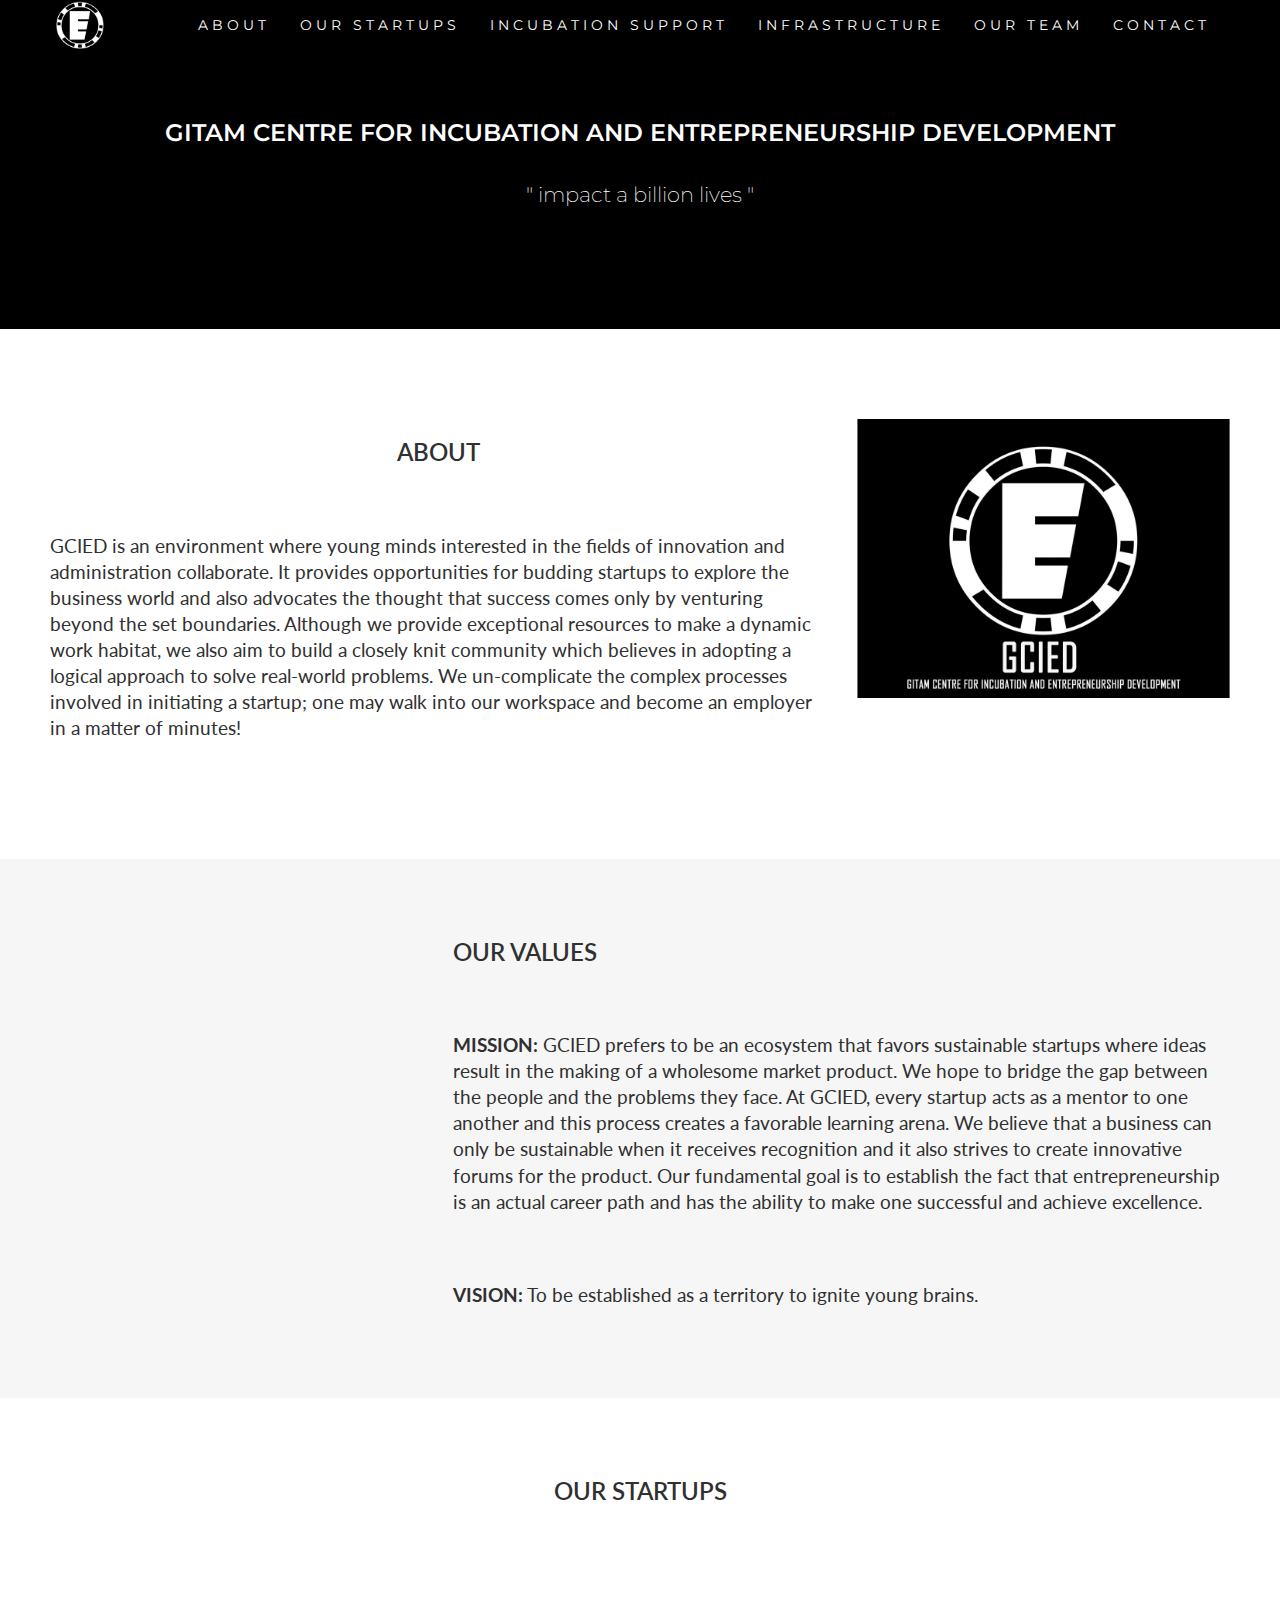
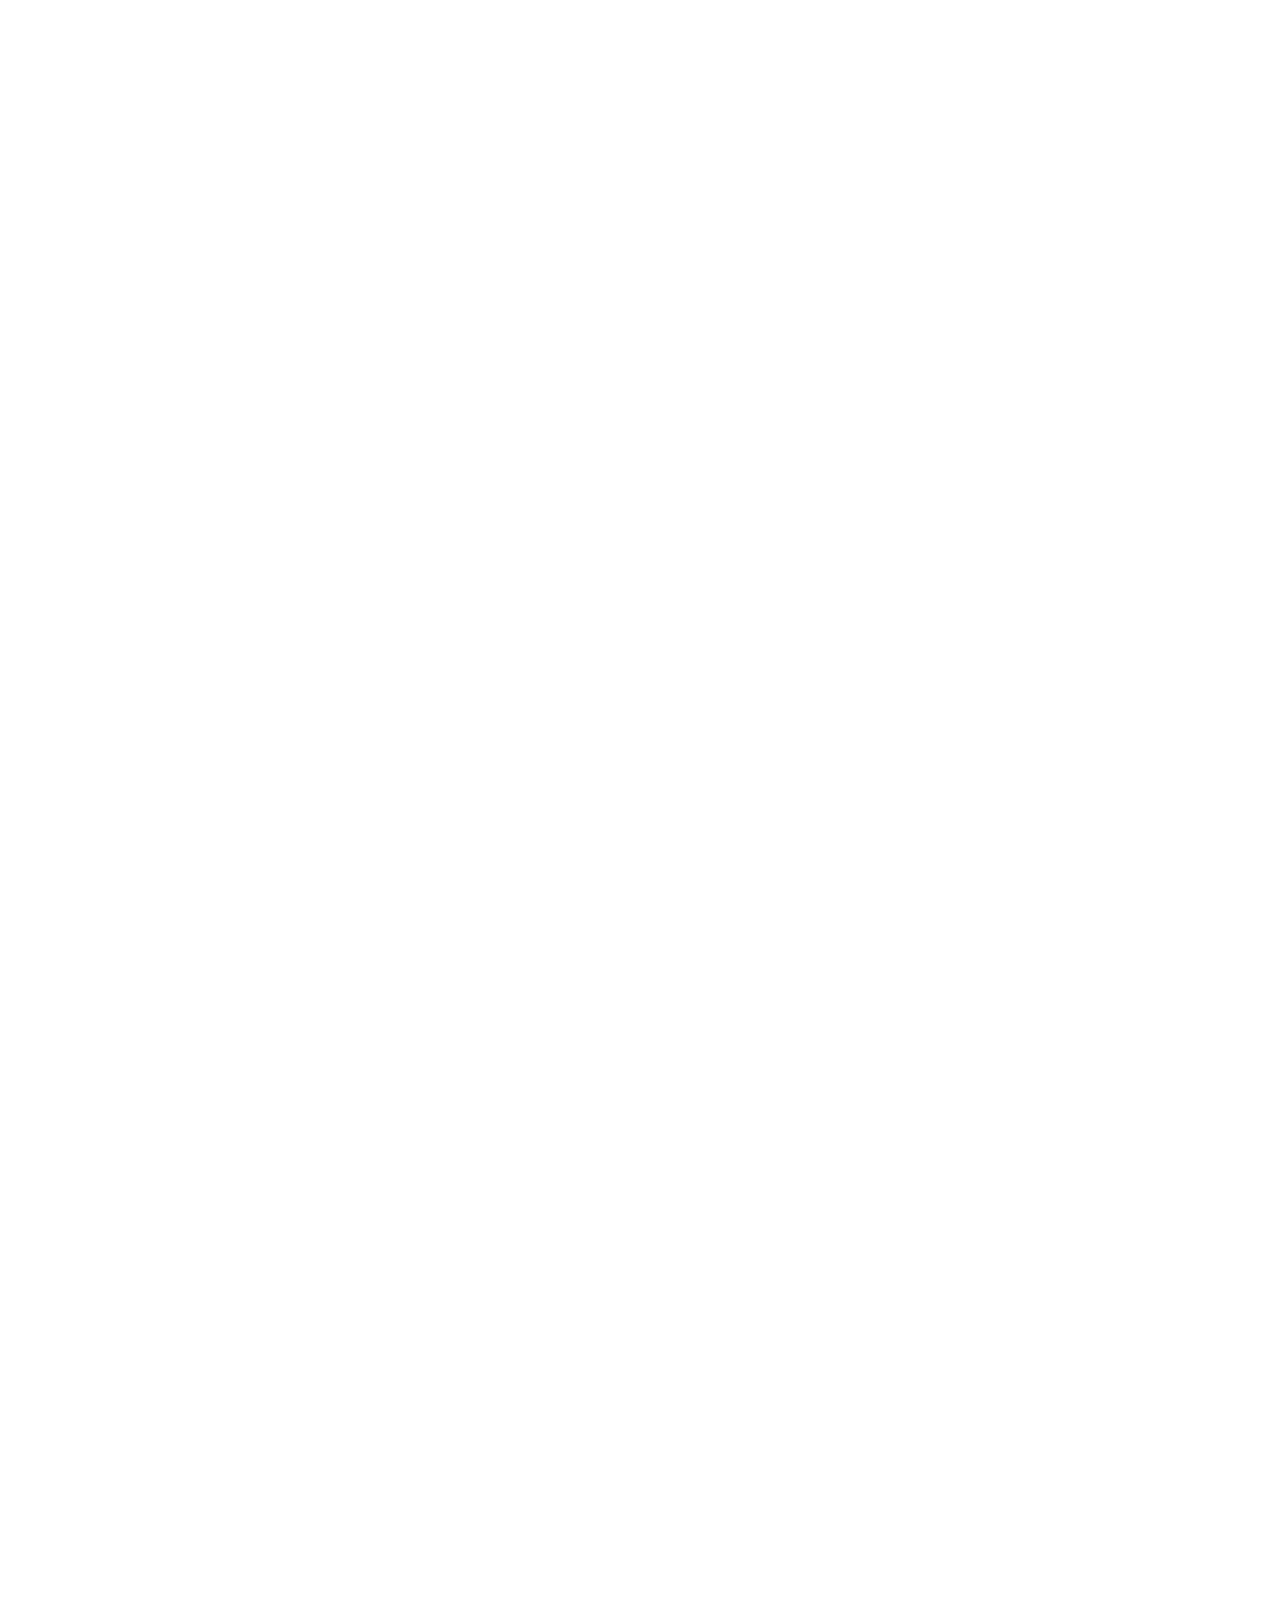
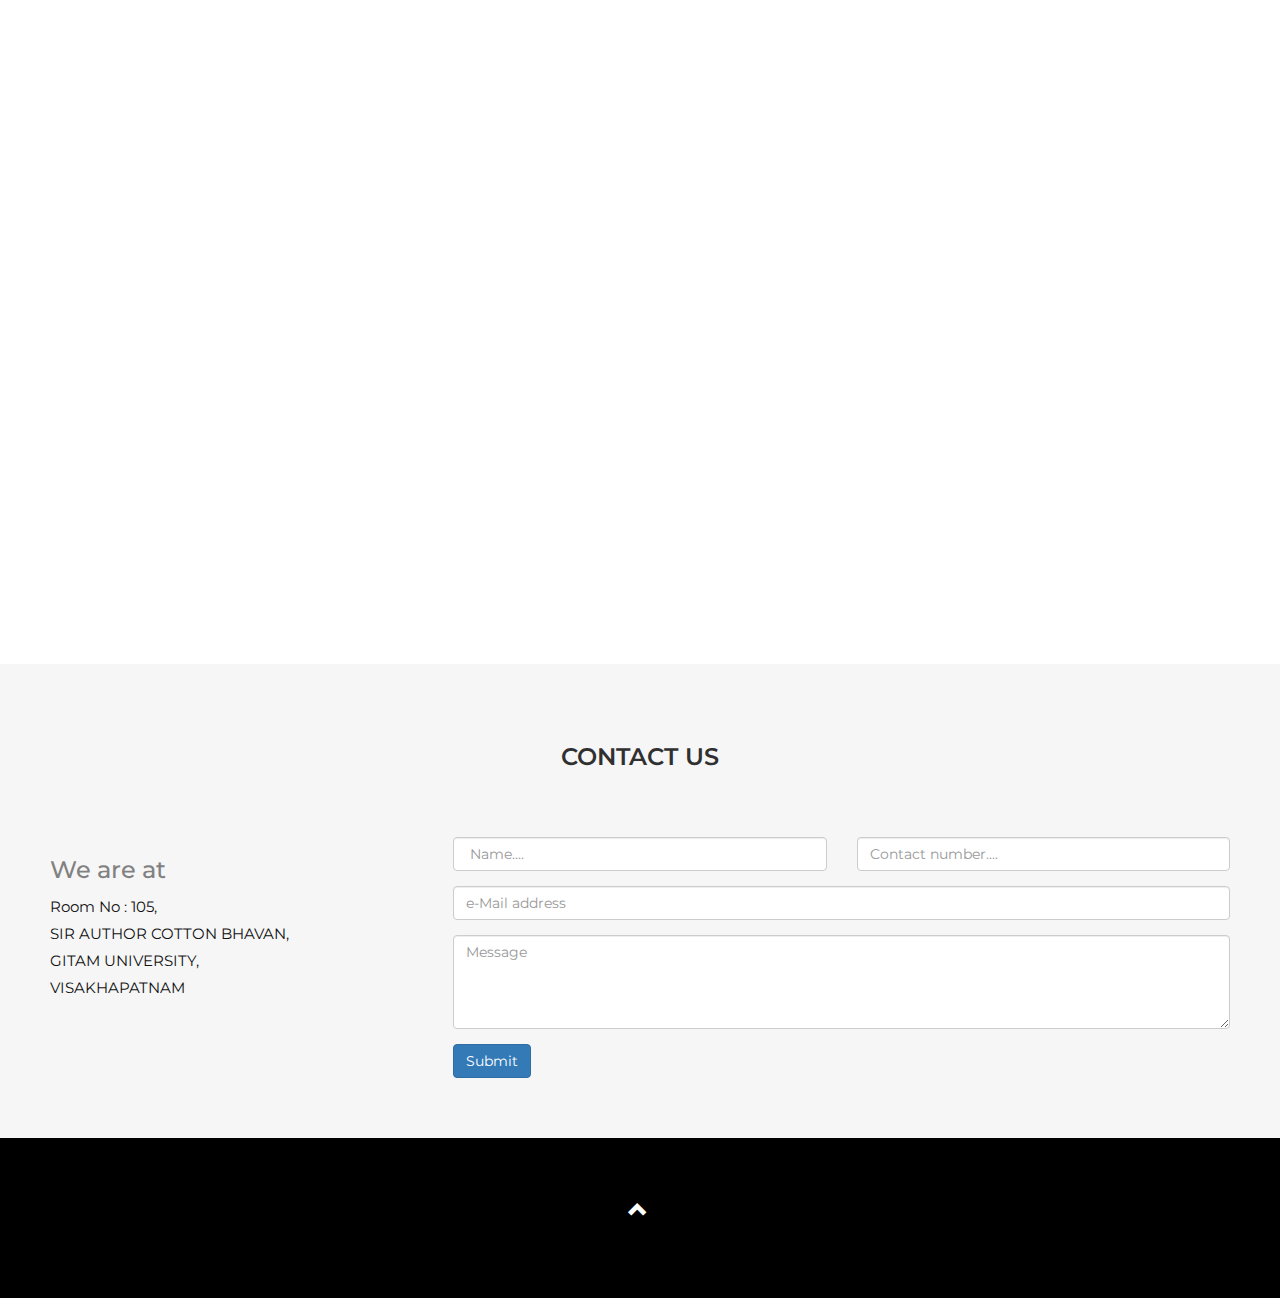
<file: index.html>
<!DOCTYPE html>


<html lang="en">

<head>
  <title>G.C.I.E.D</title>
  <meta charset="utf-8">
  <meta name="viewport" content="width=device-width, initial-scale=1">
  <link rel="stylesheet" href="https://maxcdn.bootstrapcdn.com/bootstrap/3.3.7/css/bootstrap.min.css">
  <link href="https://fonts.googleapis.com/css?family=Montserrat" rel="stylesheet" type="text/css">
  <link href="https://fonts.googleapis.com/css?family=Lato" rel="stylesheet" type="text/css">
  <link rel="shortcut icon" href="images/favicon.png">

  <script src="https://ajax.googleapis.com/ajax/libs/jquery/3.1.1/jquery.min.js"></script>
  <script src="https://maxcdn.bootstrapcdn.com/bootstrap/3.3.7/js/bootstrap.min.js"></script>

  <style>
    body {
      font: 400 15px Lato, sans-serif;
      line-height: 1.8;
      color: #818181;
    }

    h2 {
      font-size: 24px;
      text-transform: uppercase;
      color: #303030;
      font-weight: 600;
      margin-bottom: 30px;
    }

    h4 {
      font-size: 19px;
      line-height: 1.375em;
      color: #303030;
      font-weight: 400;
      margin-bottom: 30px;
    }

    h5 {
      font-size: 13px;
      line-height: 1.075em;
      color: #303030;
      font-weight: 300;
      margin-bottom: 20px;
    }

    .jumbotron {
      background-color: #000000;
      color: #fff;
      padding: 100px 25px;
      font-family: Montserrat, sans-serif;
    }

    .container-fluid {
      padding: 60px 50px;
    }

    .bg-grey {
      background-color: #f6f6f6;
    }

    .logo-small {
      color: #000000;
      font-size: 50px;
    }

    .logo {
      color: #000000;
      font-size: 200px;
    }

    .thumbnail {
      padding: 0 0 15px 0;
      border: none;
      border-radius: 0;
    }

    .thumbnail img {
      images/ width: 100%;
      height: 100%;
      margin-bottom: 10px;
    }

    .carousel-control.right,
    .carousel-control.left {
      background-image: none;
      color: #f4511e;
    }

    .carousel-indicators li {
      border-color: #000000;
    }

    .carousel-indicators li.active {
      background-color: #000000;
    }

    .item h4 {
      font-size: 19px;
      line-height: 1.375em;
      font-weight: 400;
      font-style: italic;
      margin: 70px 0;
    }

    .item span {
      font-style: normal;
    }

    .panel {
      border: 1px solid #000000;
      border-radius: 0 !important;
      transition: box-shadow 0.5s;
    }

    .panel:hover {
      box-shadow: 5px 0px 40px rgba(0, 0, 0, .2);
    }

    .panel-footer .btn:hover {
      border: 1px solid #f4511e;
      background-color: #fff !important;
      color: #3BB9FF;
    }

    .panel-heading {
      color: #fff !important;
      background-color: #000000 !important;
      padding: 25px;
      border-bottom: 1px solid transparent;
      border-top-left-radius: 0px;
      border-top-right-radius: 0px;
      border-bottom-left-radius: 0px;
      border-bottom-right-radius: 0px;
    }

    .panel-footer {
      background-color: white !important;
    }

    .panel-footer h3 {
      font-size: 32px;
    }

    .panel-footer h4 {
      color: #aaa;
      font-size: 14px;
    }

    .panel-footer .btn {
      margin: 15px 0;
      background-color: #000000;
      color: #fff;
    }

    .navbar {
      margin-bottom: 0;
      background-color: #000000;
      z-index: 9999;
      border: 0;
      font-size: 14px !important;
      line-height: 1.42857143 !important;
      letter-spacing: 4px;
      border-radius: 0;
      font-family: Montserrat, sans-serif;
    }

    .navbar li a,
    .navbar .navbar-brand {
      color: #fff !important;
    }

    .navbar-nav li a:hover,
    .navbar-nav li.active a {
      color: #000000 !important;
      background-color: #fff !important;
    }

    .navbar-default .navbar-toggle {
      border-color: transparent;
      color: #fff !important;
    }

    .navbar-brand {
      padding: 0px;
    }

    .navbar-brand>img {
      height: 100%;
      padding: 1px;
      width: 100%;
    }


    footer .glyphicon {
      font-size: 20px;
      margin-bottom: 20px;
      color: white;
    }

    .slideanim {
      visibility: hidden;
    }

    .slide {
      animation-name: slide;
      -webkit-animation-name: slide;
      animation-duration: 1s;
      -webkit-animation-duration: 1s;
      visibility: visible;
    }

    @keyframes slide {
      0% {
        opacity: 0;
        transform: translateY(70%);
      }
      100% {
        opacity: 1;
        transform: translateY(0%);
      }
    }

    @-webkit-keyframes slide {
      0% {
        opacity: 0;
        -webkit-transform: translateY(70%);
      }
      100% {
        opacity: 1;
        -webkit-transform: translateY(0%);
      }
    }

    @media screen and (max-width: 768px) {
      .col-sm-4 {
        text-align: center;
        margin: 25px 0;
      }
      .btn-lg {
        width: 100%;
        margin-bottom: 35px;
      }
    }

    @media screen and (max-width: 480px) {
      .logo {
        font-size: 150px;
      }
    }
  </style>
</head>

<body id="myPage" data-spy="scroll" data-target=".navbar" data-offset="60">

  <nav class="navbar navbar-default navbar-fixed-top">
    <div class="container">
      <div class="navbar-header">
        <button type="button" class="navbar-toggle" data-toggle="collapse" data-target="#myNavbar">
          <span class="icon-bar"></span>
          <span class="icon-bar"></span>
          <span class="icon-bar"></span>
        </button>
        <a class="navbar-brand" href="#myPage">
          <img src="images/icon.png" style=" width:50px;height:50px;">
        </a>
      </div>
      <div class="collapse navbar-collapse" id="myNavbar">
        <ul class="nav navbar-nav navbar-right">
          <li>
            <a href="#about">ABOUT</a>
          </li>
          <li>
            <a href="#ourstartups">OUR STARTUPS</a>
          </li>
          <li>
            <a href="incubation.html">INCUBATION SUPPORT</a>
          </li>
          <li>
            <a href="infrastructure.html">INFRASTRUCTURE</a>
          </li>
          <li>
            <a href="team.html">OUR TEAM</a>
          </li>
          <li>
            <a href="#contact">CONTACT</a>
          </li>
        </ul>
      </div>
    </div>
  </nav>

  <div class="jumbotron text-center">
    <h2 style="color:white">Gitam Centre For Incubation And Entrepreneurship Development</h2>
    <p>" impact a billion lives "</p>

  </div>

  <!-- Container (About Section) -->
  <div id="about" class="container-fluid">
    <div class="row">
      <div class="col-sm-8">
        <h2 class="text-center">About</h2>
        <br>
        <h4>GCIED is an environment where young minds interested in the fields of innovation and administration collaborate.
          It provides opportunities for budding startups to explore the business world and also advocates the thought that
          success comes only by venturing beyond the set boundaries. Although we provide exceptional resources to make a
          dynamic work habitat, we also aim to build a closely knit community which believes in adopting a logical approach
          to solve real-world problems. We un-complicate the complex processes involved in initiating a startup; one may
          walk into our workspace and become an employer in a matter of minutes!</h4>
        <br>

      </div>
      <div class="col-sm-4">
        <img src="images/Presentation1.png" alt="Photo" width=100%>

      </div>
    </div>
  </div>

  <div class="container-fluid bg-grey">
    <div class="row">
      <div class="col-sm-4">
        <span style="padding-top:100px;padding-left:100px" class="glyphicon glyphicon-globe logo slideanim"></span>
      </div>
      <div class="col-sm-8">
        <h2>Our Values</h2>
        <br>
        <h4>
          <strong>MISSION:</strong> GCIED prefers to be an ecosystem that favors sustainable startups where ideas result in the making
          of a wholesome market product. We hope to bridge the gap between the people and the problems they face. At GCIED,
          every startup acts as a mentor to one another and this process creates a favorable learning arena. We believe that
          a business can only be sustainable when it receives recognition and it also strives to create innovative forums
          for the product. Our fundamental goal is to establish the fact that entrepreneurship is an actual career path and
          has the ability to make one successful and achieve excellence.</h4>
        <br>
        <h4>
          <strong>VISION:</strong> To be established as a territory to ignite young brains.</h4>
      </div>
    </div>
  </div>





  <!-- Container (Our startups section) -->
  <div id="ourstartups" class="container-fluid text-center">
    <h2>OUR STARTUPS</h2>

    <br>
    <div class="row slideanim">
      <h3>GRADUATED</h3>
      <br>
      <div class="col-sm-4">
        <img src="images/loop_reality.png" class="img-thumbimages/nail" alt="loop reality" width="304" height="236">
        <h4>LOOP REALITY</h4>
        <p>Builds the best interactive and immersive solutions to create opportunities in virtual and augmented reality.</p>
      </div>
      <div class="col-sm-4">
        <img src="images/Growth_Hacker_Corp.png" class="img-thumbimages/nail" alt="growth hacker corp" width="304" height="236">
        <h4>GROWTH HACKER CORP</h4>
        <p>GHC provides marketing solutions by the means of social media marketing and viral marketing as well as conventional
          marketing practices.</p>
      </div>

      <div class="col-sm-4">
        <img src="images/taparch.png" class="img-thumbimages/nail" alt="tap arch" width="304" height="236">
        <h4>TAP ARCH</h4>
        <p>A smart shoe that aids the visually imapaired by identifying physical parameters and real world obstacles. challenged
          people.</p>
      </div>
      <div class="col-sm-4" style="display: none">
        <img src="images/stumag.png" class="img-thumbimages/nail" alt="stumags" width="304" height="236">
        <h4>STUMAGZ</h4>
        <p>It is a college magazine where students of different colleges can publish their works and get notices.</p>
      </div>
    </div>
    <br>
    <br>
    <div class="row slideanim">
      <div class="col-sm-4">
        <img src="images/Alloy.png" class="img-thumbimages/nail" alt="alloy" width="304" height="236">
        <h4>ALLOY</h4>
        <p>A platform offering marketing opportunities to students with stipend.</p>
      </div>

    </div>

    <div class="row slideanim">
      <h3>PROTOTYPING STAGE</h3>
      <br>
      <div class="col-sm-4">
        <img src="images/des.png" class="img-thumbimages/nail" alt="destiny literary house" width="304" height="236">
        <h4>DESTINY LITERARY HOUSE</h4>
        <p>A platform that connects writers with clients in need of top-notch content.</p>
      </div>
      <div class="col-sm-4">
        <img src="images/Farm_To_Home.png" class="img-thumbimages/nail" alt="farm to home" width="304" height="236">
        <h4>FARM TO HOME</h4>
        <p>Supplies healty produce rich in fiber, vitamins and minerals to reduce health issues and malnutrition.</p>
      </div>
    </div>
    <br>
    <br>
    <div class="row slideanim">
      <div class="col-sm-4">
        <img src="images/Link.png" class="img-thumbimages/nail" alt="link" width="304" height="236">
        <h4>LINK</h4>
        <p>A marketing and HR firm that provides services to companies using traditional marketing strategies and cutting edge
          technology.</p>
      </div>
      <div class="col-sm-4">
        <img src="images/Stage1.png" class="img-thumbimages/nail" alt="stage1 innovations" width="304" height="236">
        <h4>STAGE1 INNOVATIONS</h4>
        <p>Leveraging the power of Internet of Things to build a connected medical care facility in remote areas.</p>
      </div>

    </div>

    <div class="row slideanim">
      <h3>IDEATION</h3>
      <br>
      <div class="col-sm-4">
        <img src="images/StammerNot.png" class="img-thumbimages/nail" alt="stammernot" width="304" height="236">
        <h4>STAMMERNOT</h4>
        <p> A platform to resolve stage fear and improve communication skills using VR.</p>
      </div>
      <div class="col-sm-4">
        <img src="images/Intellimenu.png" class="img-thumbimages/nail" alt="intellimenu" width="304" height="236">
        <h4>INTELLIMENU</h4>
        <p>Helping users discover their tastes and give them the dish they truly desire.</p>
      </div>

    </div>
  </div>

  <style>
    .contact_head {
      padding-bottom: 1.5em;
    }

    .a_location {
      color: #111111;
      outline: none;
      text-decoration: none !important;
    }

    .a_location:hover {
      color: #665f5f;
      text-decoration: none;
    }

    .a_location:active {
      text-decoration: none;
      color: #111111
    }

    a:visited {
      text-decoration: none;
      color: #111111
    }

    input[type='number'] {
      -moz-appearance: textfield;
    }

    input[type=number]::-webkit-inner-spin-button,
    input[type=number]::-webkit-outer-spin-button {
      -webkit-appearance: none;
      margin: 0;
    }
    .btn-primary{
      outline: none;
    }
    .btn-primary:active{
      outline: none;
    }
    .btn-primary:visited{
      outline: none;
    }
  </style>
  <!-- Container (Contact Section) -->
  <div id="contact" class="container-fluid bg-grey" style="font-family: Montserrat, sans-serif; ">
    <h2 class="text-center contact_head">Contact Us</h2>

    <div class="row">
      <div class="col-md-4 location">
        <h3>We are at</h3>
        <a href="https://goo.gl/maps/NdqfnnL6hEn" target="blank" class="a_location">
          Room No : 105,
          <br> SIR AUTHOR COTTON BHAVAN,
          <br> GITAM UNIVERSITY,
          <br> VISAKHAPATNAM
        </a>
      </div>
      <div class="col-md-8">
        <form action="https://formspree.io/teamgcied@gmail.com" method="POST">
          <div class="row">
            <div class="col-md-6">
              <div class="form-group">
                <input type="text" class="form-control" name="Name" id="" placeholder=" Name...." required>
              </div>
            </div>
            <div class="col-md-6">
              <div class="form-group">
                <input type="number" class="form-control" name="Contact number" id="" placeholder="Contact number...." required>
              </div>
            </div>
            <div class="col-md-12">
              <div class="form-group">
                <input type="email" class="form-control" name="e-Mail" id="" placeholder="e-Mail address" required>
              </div>
            </div>
            <div class="col-md-12">
              <div class="form-group">
                <textarea type="text" rows="4" class="form-control" name="Message" id="" placeholder="Message" required></textarea>
              </div>
            </div>
          </div>
          <button type="submit" class="btn btn-primary" name="_next" value="http://gcied.gitam.edu/">Submit</button>
        </form>
      </div>
    </div>
  </div>

  <footer style="background-color:black" class="container-fluid text-center">
    <a href="#myPage" title="To Top">
      <span class="glyphicon glyphicon-chevron-up"></span>
    </a>
    <span class="glyphicon glyphicon-facebook logo-small"></span>
  </footer>

  <script>
    $(document).ready(function () {
      // Add smooth scrolling to all links in navbar + footer link
      $(".navbar a, footer a[href='#myPage']").on('click', function (event) {
        // Make sure this.hash has a value before overriding default behavior
        if (this.hash !== "") {
          // Prevent default anchor click behavior
          event.preventDefault();

          // Store hash
          var hash = this.hash;

          // Using jQuery's animate() method to add smooth page scroll
          // The optional number (900) specifies the number of milliseconds it takes to scroll to the specified area
          $('html, body').animate({
            scrollTop: $(hash).offset().top
          }, 900, function () {

            // Add hash (#) to URL when done scrolling (default click behavior)
            window.location.hash = hash;
          });
        } // End if
      });

      $(window).scroll(function () {
        $(".slideanim").each(function () {
          var pos = $(this).offset().top;

          var winTop = $(window).scrollTop();
          if (pos < winTop + 600) {
            $(this).addClass("slide");
          }
        });
      });
    })
  </script>

</body>

</html>
</file>
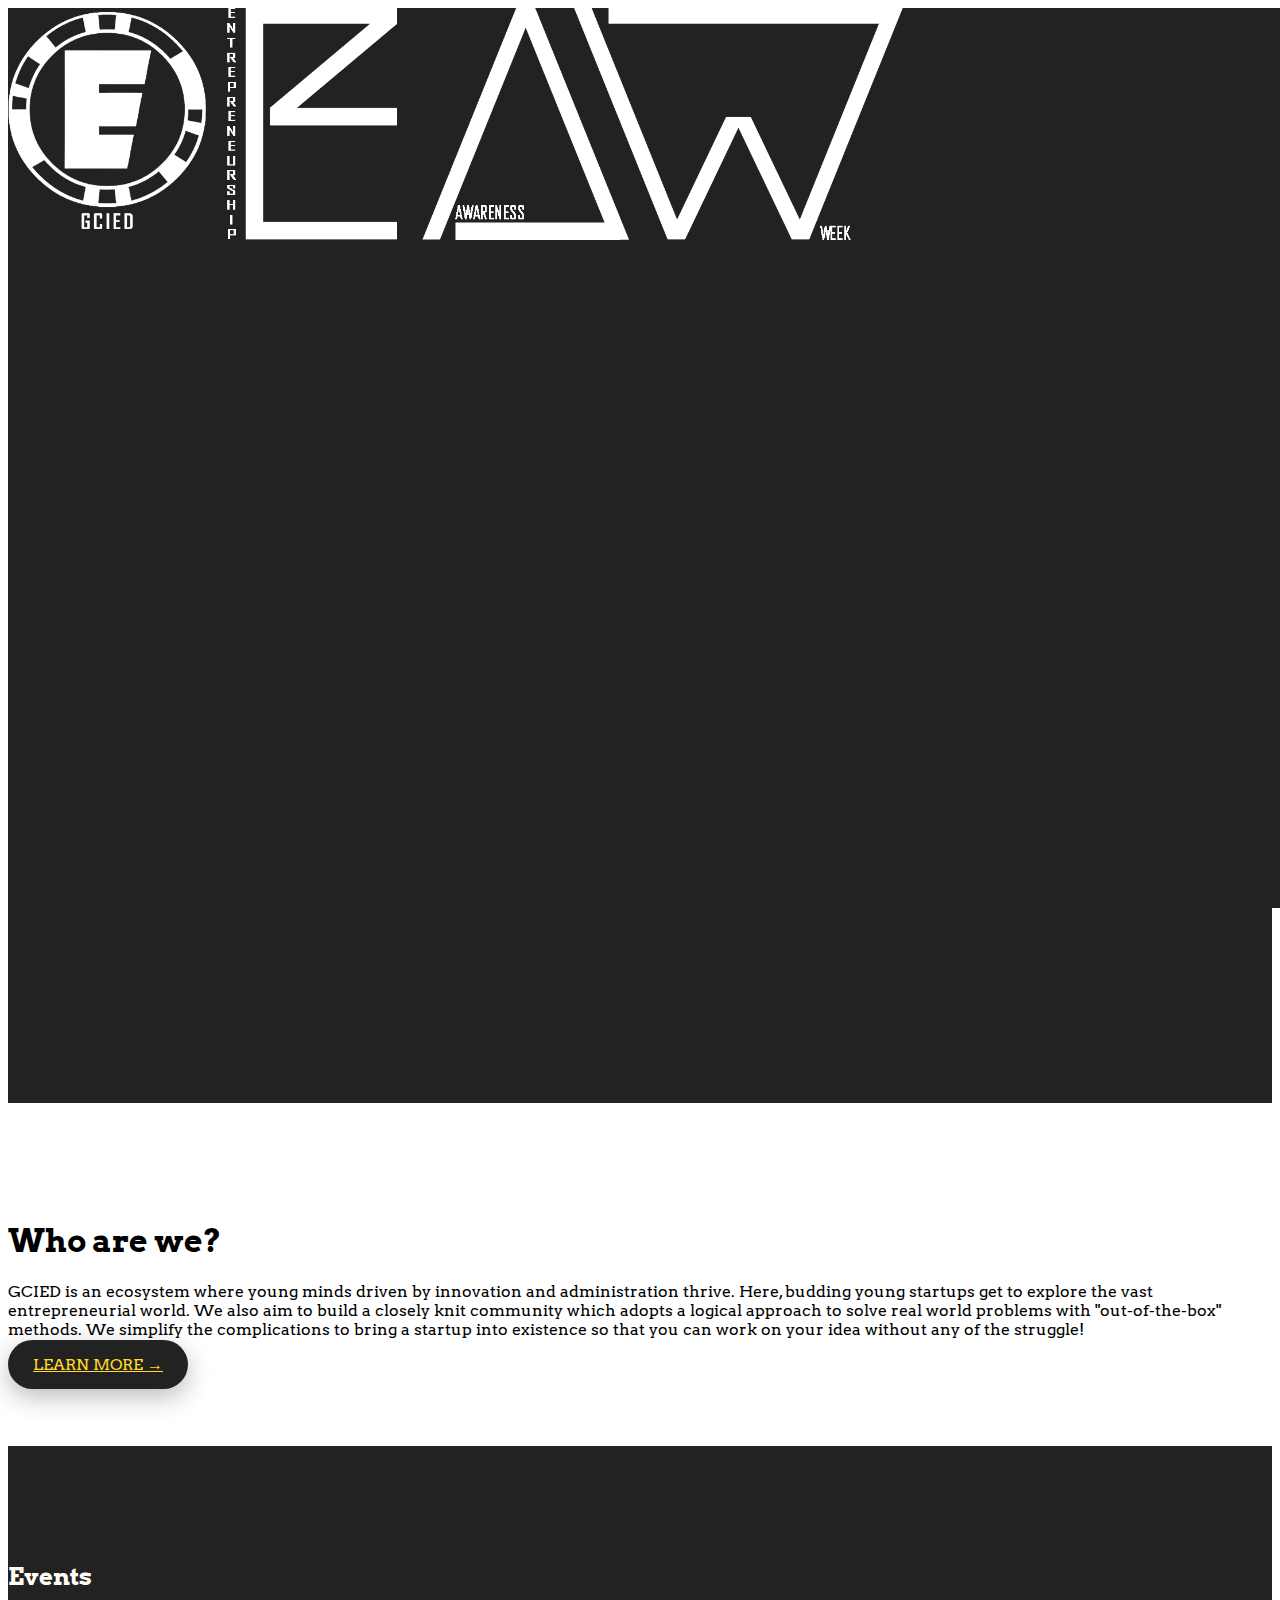
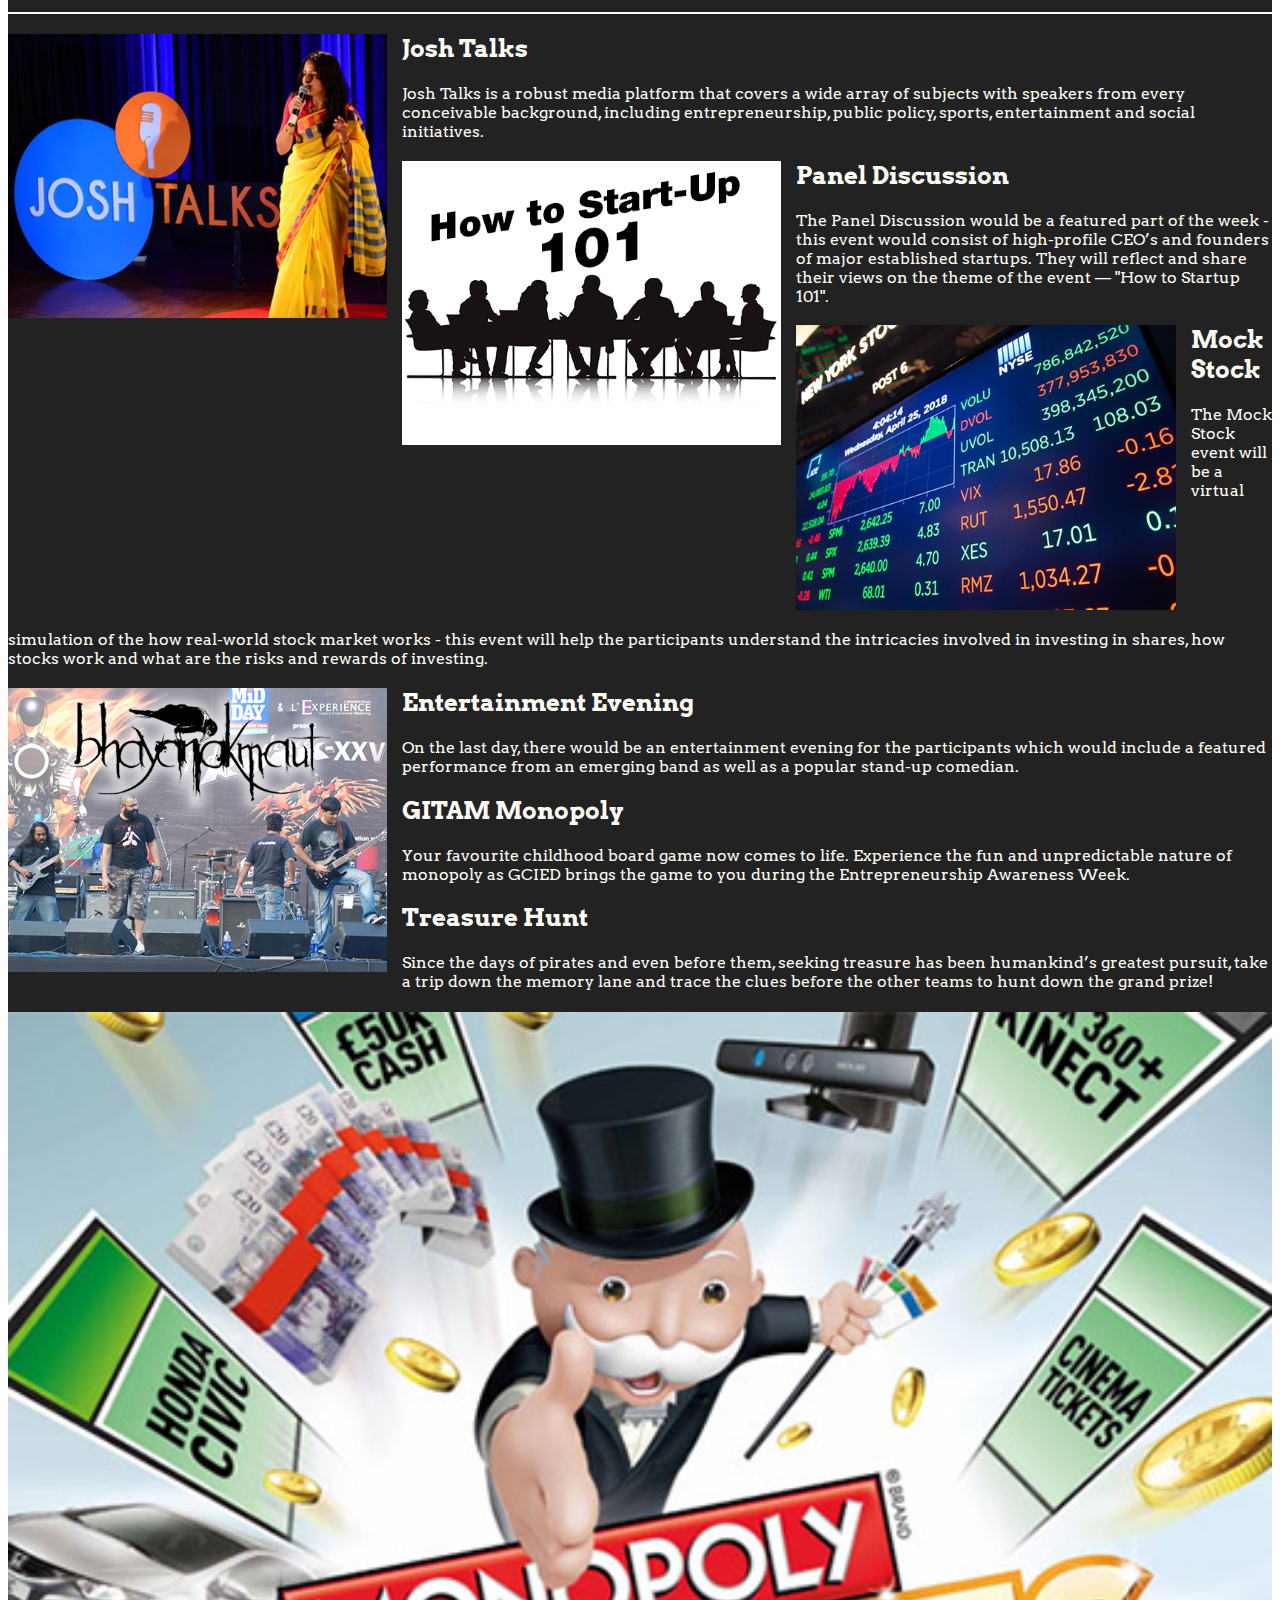
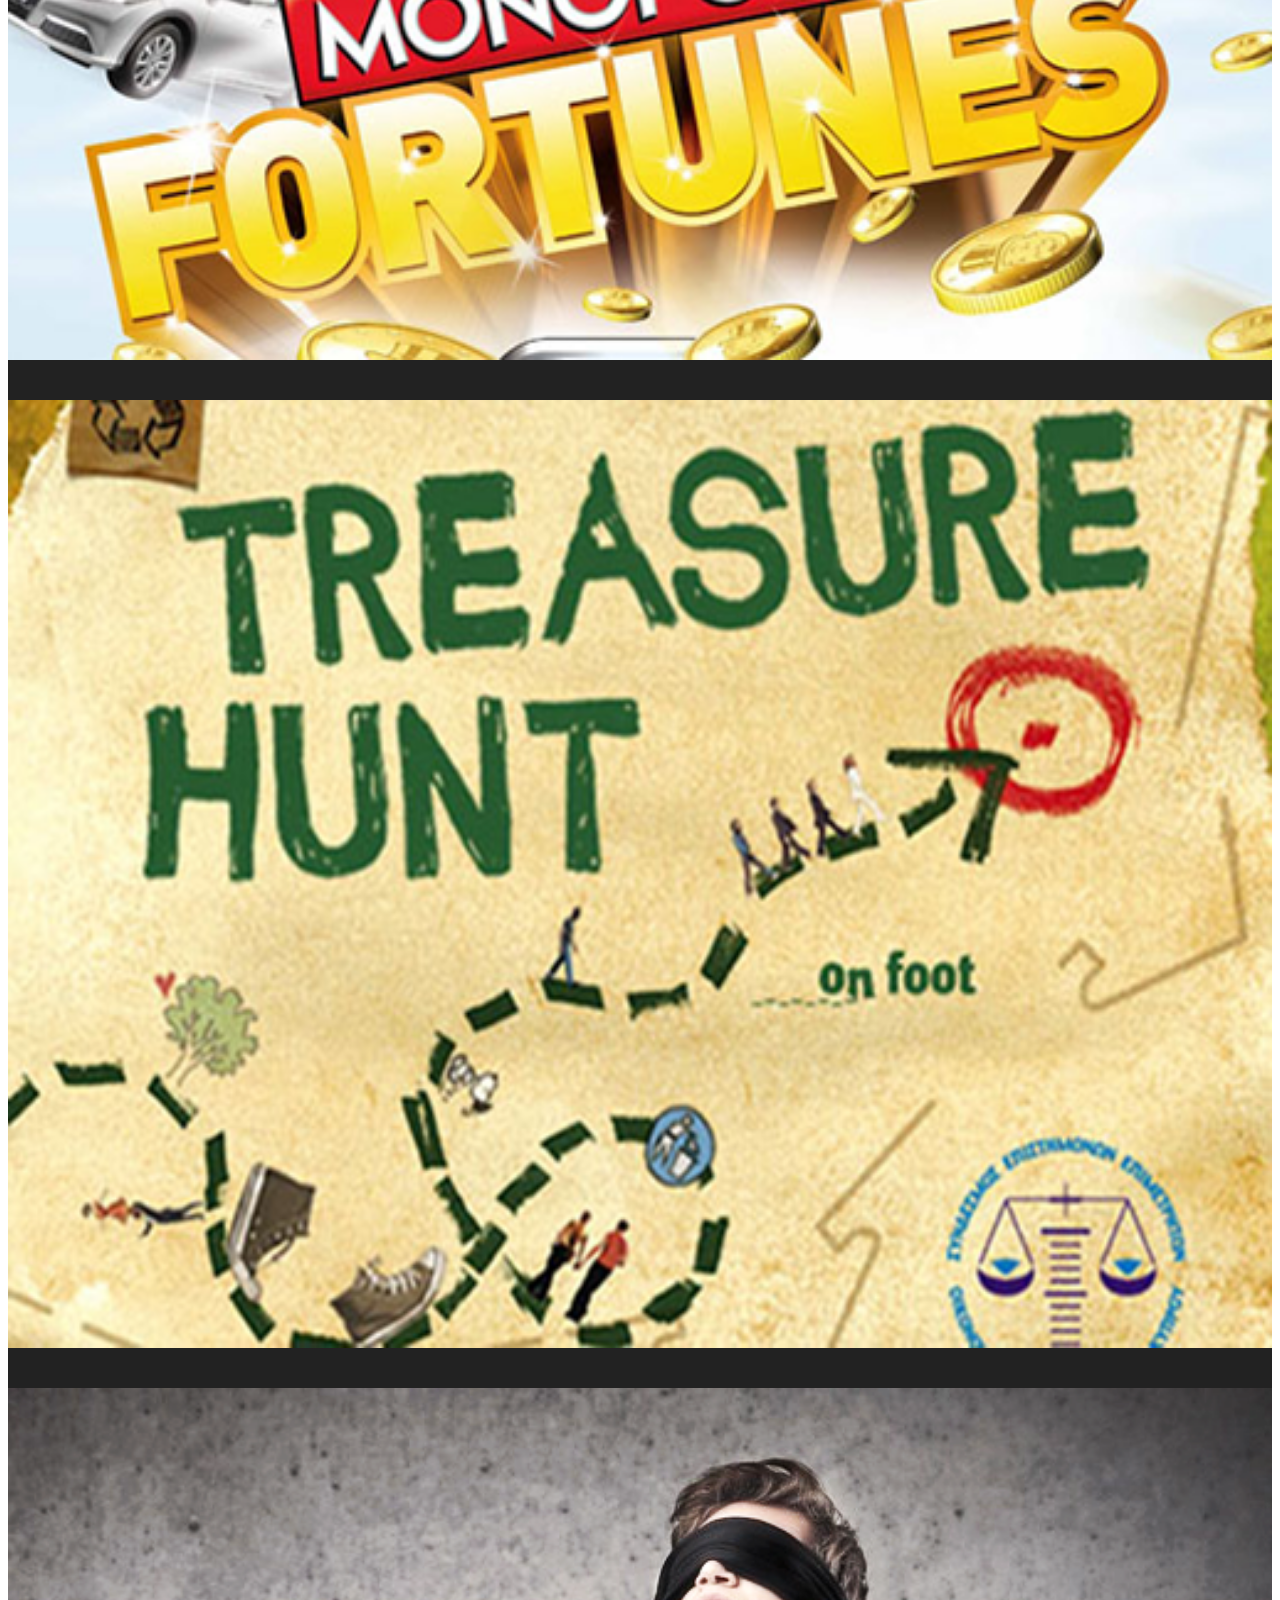
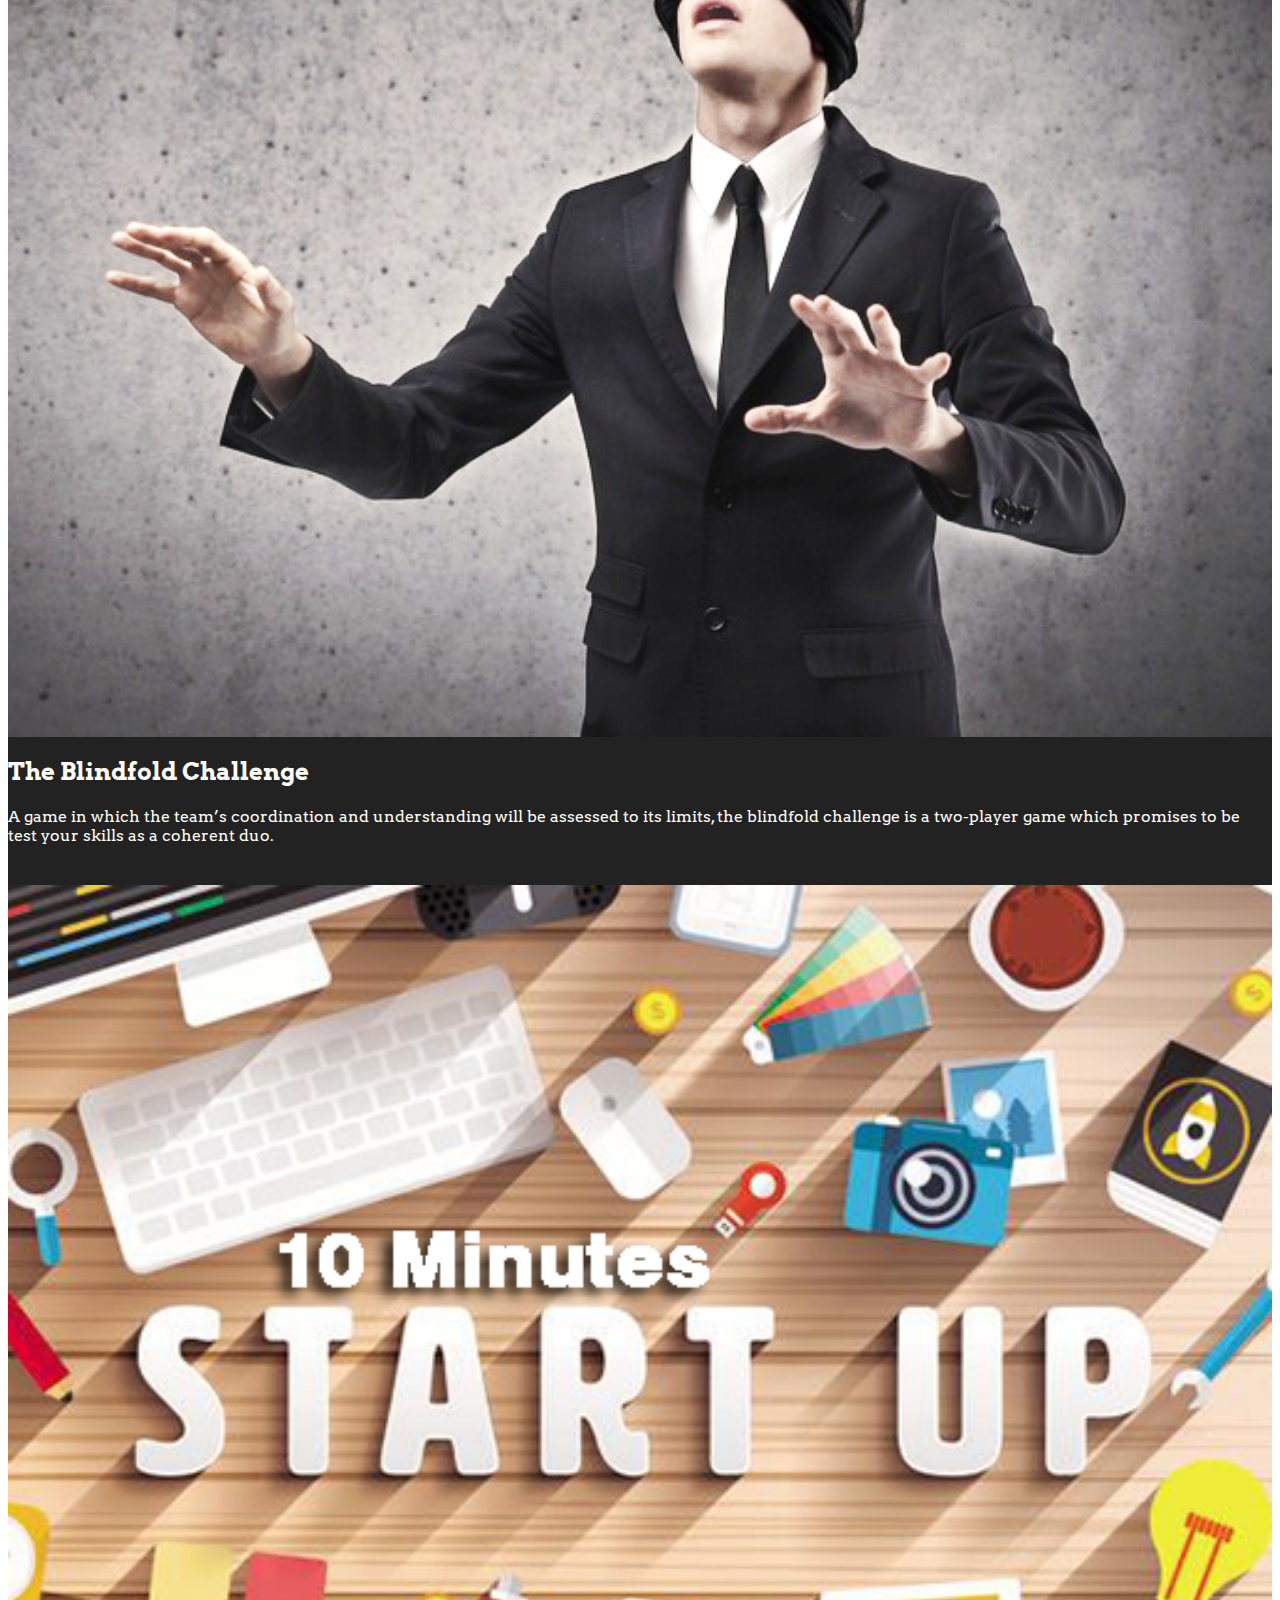
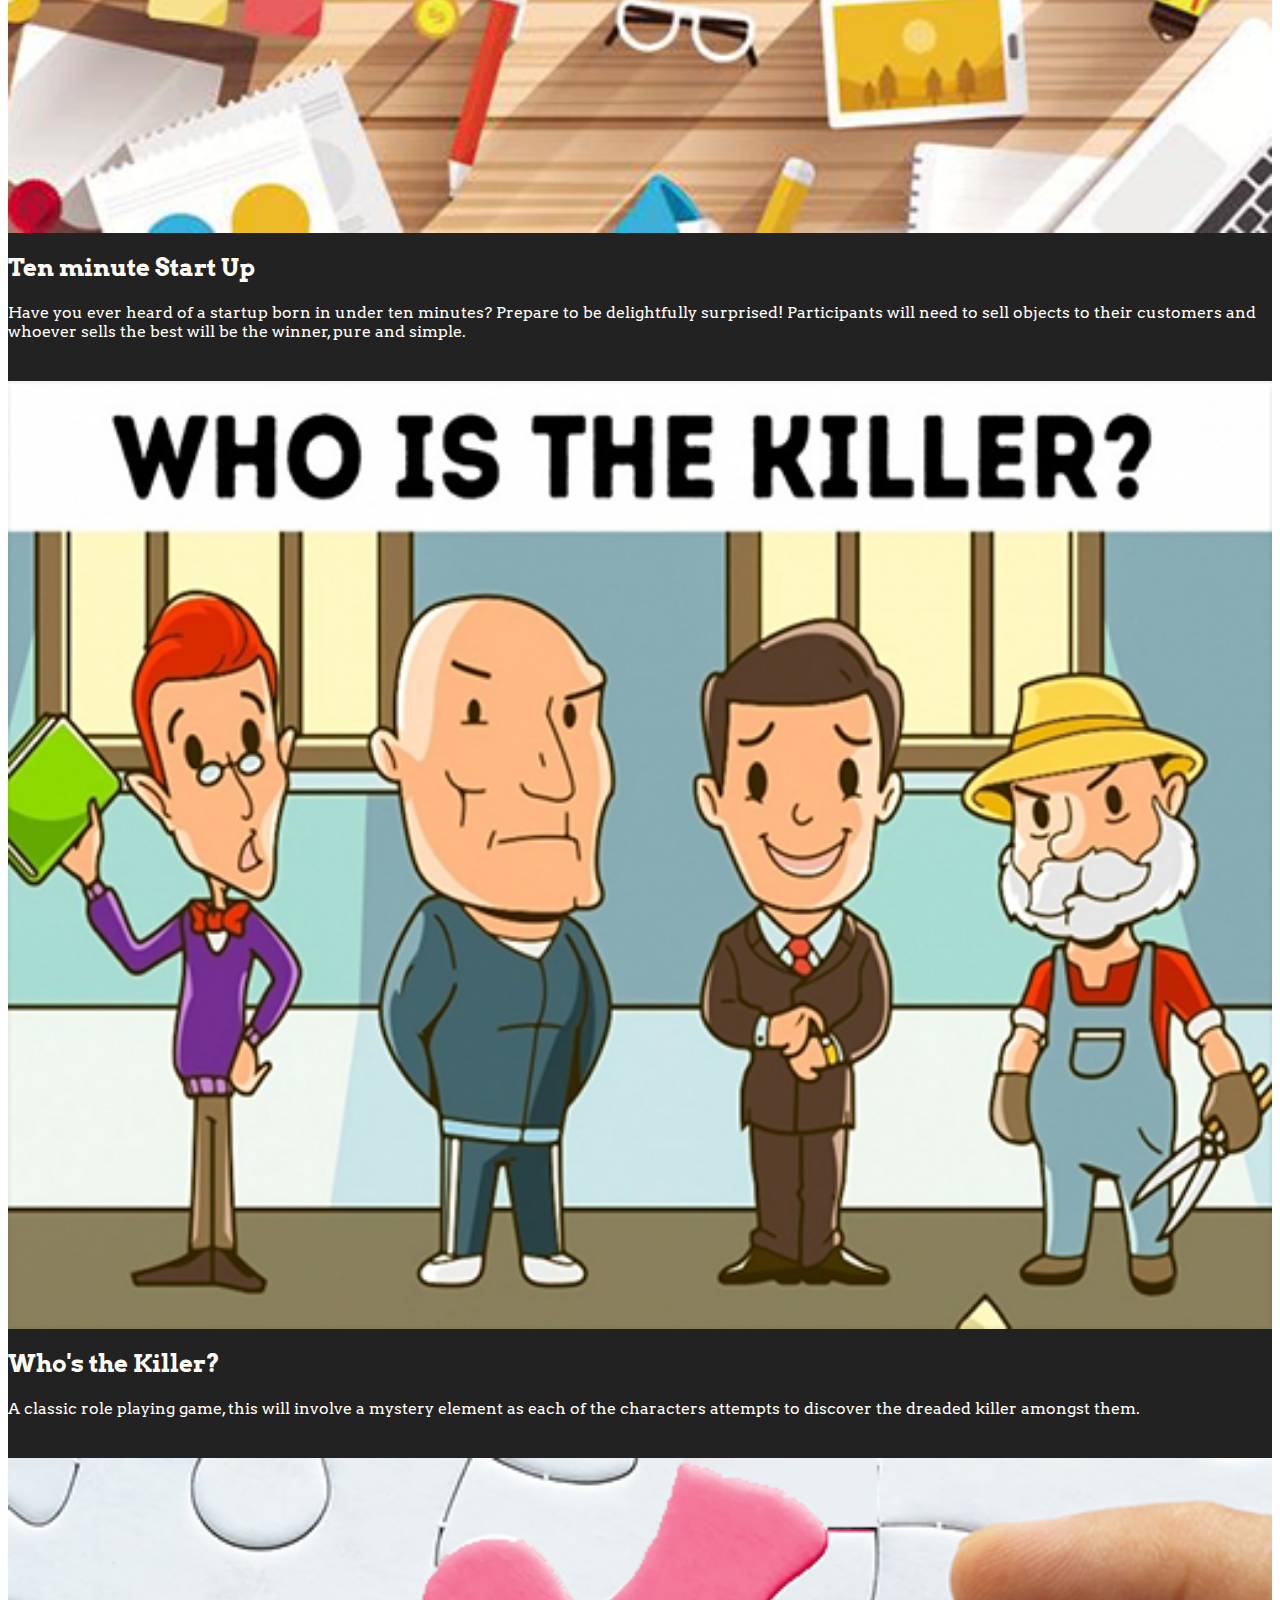
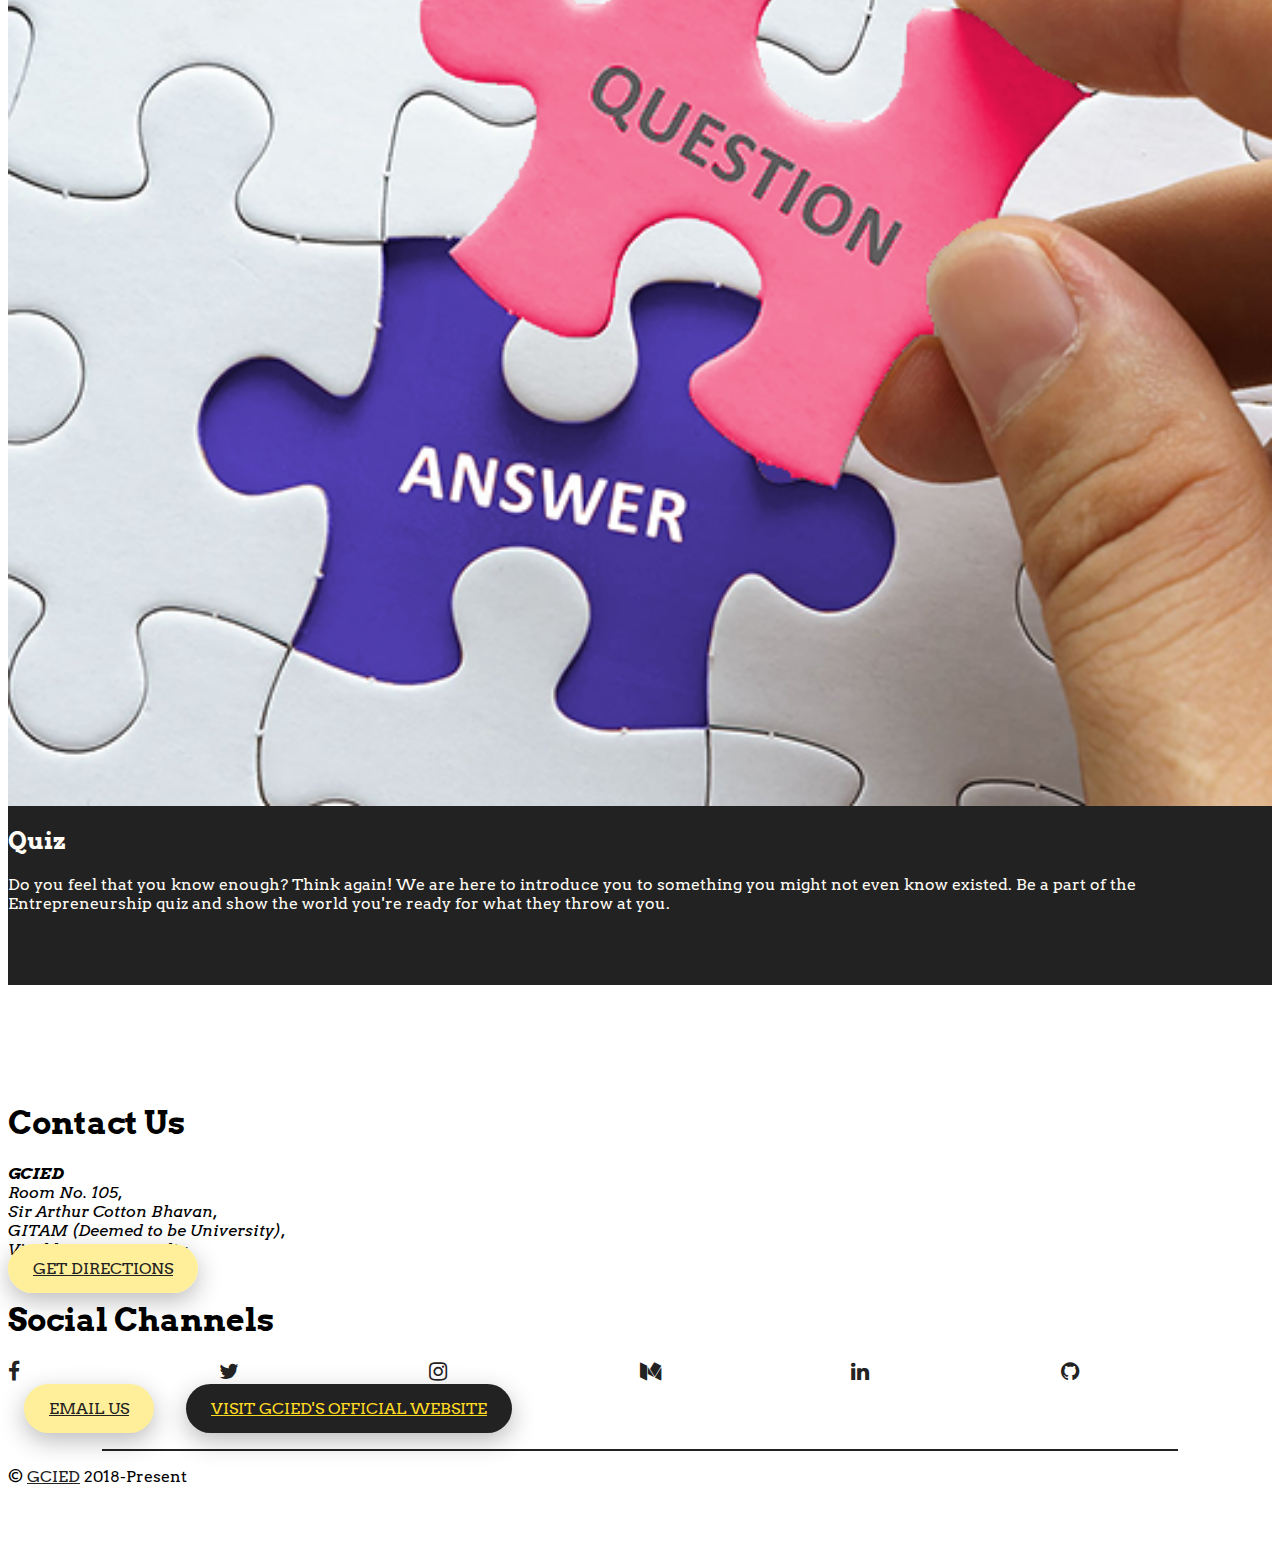
<file: EAW/index.html>
<!doctype html>
<html lang="en">
<head>
	<meta charset="utf-8">
	<meta name="viewport" content="width=device-width, initial-scale=1, shrink-to-fit=no">

	<!-- Add favicon -->
	<!-- <link rel="icon" href=""> -->
	<!-- /favicon -->

	<meta name="theme-color" content="#FFDB24" />
	<meta name="msapplication-navbutton-color" content="#FFDB24" />

	<meta name="description" content="The official site for the Entrepreneurship Awareness Week organized by GCIED. Visit us for all the latest updates and happenings from the E.A.W!">
	<meta name="og:title" content="Entrepreneurship Awareness Week, GCIED, GITAM" />
	<meta property="og:type" content="website" />
	<!-- <meta content="http://" / name=og:url/> -->
	<!-- <meta name="og:image" content="assets/" /> -->
	<meta name="og:site_name" content="Entrepreneurship Awareness Week"/>
	<meta name="og:description" content="The official site for the Entrepreneurship Awareness Week organized by GCIED. Visit us for all the latest updates and happenings from the E.A.W!"/>
	<meta name="og:email" content="teamgcied@gmail.com"/>

	<meta name="twitter:card" content="The official site for the Entrepreneurship Awareness Week organized by GCIED. Visit us for all the latest updates and happenings from the E.A.W!">
	<meta name="twitter:creator" content="@Official_GCIED">
	<meta name="twitter:description" content="The official site for the Entrepreneurship Awareness Week organized by GCIED. Visit us for all the latest updates and happenings from the E.A.W!">
	<meta name="twitter:site" content="@Official_GCIED">
	<meta name="twitter:title" content="Entrepreneurship Awareness Week">
	<!-- Twitter Summary card images must be at least 120x120px -->
	<!-- <meta name="twitter:image" content="http://www.example.com/image.jpg"> -->

	<title>Entrepreneurship Awareness Week | E.A.W. | G.C.I.E.D.</title>

	<!-- CSS ================================================== -->
	<link rel="stylesheet" href="https://stackpath.bootstrapcdn.com/bootstrap/4.1.2/css/bootstrap.min.css" integrity="sha384-Smlep5jCw/wG7hdkwQ/Z5nLIefveQRIY9nfy6xoR1uRYBtpZgI6339F5dgvm/e9B" crossorigin="anonymous">
	<link rel="stylesheet" href="https://cdnjs.cloudflare.com/ajax/libs/font-awesome/4.7.0/css/font-awesome.css">
	<link href="style.css" rel="stylesheet">
</head>

<body>

	<!-- Loader section ================================================== -->
	<div id="splash-screen" class="container-fluid d-flex align-items-center justify-content-center">
		<img class="pulse" src="assets/brand/logo-gcied-eaw-white.png" alt="GCIED EAW">
	</div>

	<!-- Navbar section ================================================== -->
	<nav class="navbar navbar-expand-md fixed-top">
		<img class="navbar-brand" src="assets/brand/logo-gcied-eaw-white.png" alt="GCIED EAW">
		<button class="navbar-toggler" type="button" data-toggle="collapse" data-target="#PrimaryMenu" aria-controls="PrimaryMenu" aria-expanded="false" aria-label="Toggle navigation">
			<span class="navbar-toggler-icon"></span>
		</button>

		<div id="PrimaryMenu" class="collapse navbar-collapse">
			<ul class="navbar-nav ml-auto">
				<li class="nav-item active">
					<a class="nav-link" href="#Home">Home</a>
				</li>
				<li class="nav-item">
					<a class="nav-link" href="#About">About</a>
				</li>
				<li class="nav-item">
					<a class="nav-link" href="#Events">Events</a>
				</li>
				<!-- <li class="nav-item">
					<a class="nav-link" href="#Sponsors">Sponsors</a>
				</li> -->
				<li class="nav-item">
					<a class="nav-link" href="#Contact">Contact</a>
				</li>
			</ul>
		</div>
	</nav>

	<main role="main" id="Home">

		<!-- Intro section ================================================== -->
		<div class="container-fluid countdown">
			<div id="countDownBlock" class="d-flex flex-column flex-lg-row align-items-center align-items-lg-center justify-content-end justify-content-lg-center">
				<div class="pl-3 pr-3">
					<span id="cday" class="num">IDEAS</span>
					<span class="title">DAYS</span>
				</div>
				<div class="pl-3 pr-3">
					<span id="chr" class="num">ARE</span>
					<span class="title">HOURS</span>
				</div>
				<div class="pl-3 pr-3">
					<span id="cmin" class="num">NOBODY'S</span>
					<span class="title">MINUTES</span>
				</div>
				<div class="pl-3 pr-3">
					<span id="csec" class="num">MONOPOLY</span>
					<span class="title">SECONDS</span>
				</div>
				<div>...</div>
				<div class="p-4 lead text-center">Something unprecendented is coming</div>
			</div>
		</div>

		<!-- About Us section ================================================== -->
		<div id="About" class="jumbotron jumbotron-fluid">
			<div class="container">
				<h1 class="display-3">Who are we?</h1>
				<p>GCIED is an ecosystem where young minds driven by innovation and administration thrive. Here, budding young startups get to explore the vast entrepreneurial world. We also aim to build a closely knit community which adopts a logical approach to solve real world problems with "out-of-the-box" methods. We simplify the complications to bring a startup into existence so that you can work on your idea without any of the struggle!</p>
				<p><a class="btn btn-primary" href="https://gcied.gitam.edu" target="_blank" role="button">Learn more →</a></p>
			</div>
		</div>

		<!-- Events section ================================================== -->
		<div id="Events" class="container-fluid events-section">
			<div class="container">
				<div class="row">
					<div class="col-12">
						<h2 class="display-3 text-center">Events</h2>
					</div>
					<hr class="m-4">
					<div class="col-12">
						<img src="assets/events/Josh Talks.png" alt="event-1">
						<h2>Josh Talks</h2>
						<p>Josh Talks is a robust media platform that covers a wide array of subjects with speakers from every conceivable background, including entrepreneurship, public policy, sports, entertainment and social initiatives.</p>
						<!-- <p class="d-flex justify-content-center justify-content-lg-end"><a class="btn btn-secondary" href="#" role="button">View details →</a></p> -->
					</div>
					<div class="col-12">
						<img src="assets/events/Panel Discussion.png" alt="event-1">
						<h2>Panel Discussion</h2>
						<p>The Panel Discussion would be a featured part of the week - this event would consist of high-profile CEO’s and founders of major established startups. They will reflect and share their views on the theme of the event &mdash; "How to Startup 101".</p>
						<!-- <p class="d-flex justify-content-center justify-content-lg-end"><a class="btn btn-secondary" href="#" role="button">View details →</a></p> -->
					</div>
					<div class="col-12">
						<img src="assets/events/Mock Stock.png" alt="event-1">
						<h2>Mock Stock</h2>
						<p>The Mock Stock event will be a virtual simulation of the how real-world stock market works - this event will help the participants understand the intricacies involved in investing in shares, how stocks work and what are the risks and rewards of investing.</p>
						<!-- <p class="d-flex justify-content-center justify-content-lg-end"><a class="btn btn-secondary" href="#" role="button">View details →</a></p> -->
					</div>
					<div class="col-12">
						<img src="assets/events/Entertainment Evening.png" alt="event-1">
						<h2>Entertainment Evening</h2>
						<p>On the last day, there would be an entertainment evening for the participants which would include a featured performance from an emerging band as well as a popular stand-up comedian.</p>
						<!-- <p class="d-flex justify-content-center justify-content-lg-end"><a class="btn btn-secondary" href="#" role="button">View details →</a></p> -->
					</div>
					<div class="col-md-3">
						<img src="assets/events/Monopoly.png" alt="event-1">
						<h2>GITAM Monopoly</h2>
						<p>Your favourite childhood board game now comes to life. Experience the fun and unpredictable nature of monopoly as GCIED brings the game to you during the Entrepreneurship Awareness Week.</p>
						<!-- <p class="d-flex justify-content-center"><a class="btn btn-secondary" href="#" role="button">View details →</a></p> -->
					</div>
					<div class="col-md-3">
						<img src="assets/events/treasure_hunt.png" alt="event-1">
						<h2>Treasure Hunt</h2>
						<p>Since the days of pirates and even before them, seeking treasure has been humankind’s greatest pursuit, take a trip down the memory lane and trace the clues before the other teams to hunt down the grand prize!</p>
						<!-- <p class="d-flex justify-content-center"><a class="btn btn-secondary" href="#" role="button">View details →</a></p> -->
					</div>
					<div class="col-md-3">
						<img src="assets/events/Blindfold Challenge.png" alt="event-1">
						<h2>The Blindfold Challenge</h2>
						<p>A game in which the team’s coordination and understanding will be assessed to its limits, the blindfold challenge is a two-player game which promises to be test your skills as a coherent duo.</p>
						<!-- <p class="d-flex justify-content-center"><a class="btn btn-secondary" href="#" role="button">View details →</a></p> -->
					</div>
					<div class="col-md-3">
						<img src="assets/events/10 Minutes Startup.png" alt="event-1">
						<h2>Ten minute Start Up</h2>
						<p>Have you ever heard of a startup born in under ten minutes? Prepare to be delightfully surprised! Participants will need to sell objects to their customers and whoever sells the best will be the winner, pure and simple.</p>
						<!-- <p class="d-flex justify-content-center"><a class="btn btn-secondary" href="#" role="button">View details →</a></p> -->
					</div>
					<div class="col-md-3">
						<img src="assets/events/Who's The Killer.png" alt="event-1">
						<h2>Who's the Killer?</h2>
						<p>A classic role playing game, this will involve a mystery element as each of the characters attempts to discover the dreaded killer amongst them.
						</p>
						<!-- <p class="d-flex justify-content-center"><a class="btn btn-secondary" href="#" role="button">View details →</a></p> -->
					</div>
					<div class="col-md-3">
						<img src="assets/events/Quiz.png" alt="event-1">
						<h2>Quiz</h2>
						<p>Do you feel that you know enough? Think again! We are here to introduce you to something you might not even know existed. Be a part of the Entrepreneurship quiz and show the world you're ready for what they throw at you.</p>
						<!-- <p class="d-flex justify-content-center"><a class="btn btn-secondary" href="#" role="button">View details →</a></p> -->
					</div>
				</div>
			</div>
		</div>
	</main>

	<!-- Contact Us section ================================================== -->
	<footer id="Contact" class="container">
		<div class="row">
			<div class="col-lg-4 offset-lg-1 text-center">
				<h1 class="display-5 pt-4 pb-4">Contact Us</h1>
				<address>
					<strong>GCIED</strong><br>
					Room No. 105, <br>
					Sir Arthur Cotton Bhavan, <br>
					GITAM (Deemed to be University), <br>
					Visakhapatnam, India
				</address>
				
				<a href="https://goo.gl/maps/NdqfnnL6hEn" target="_blank" class="btn btn-secondary">Get Directions</a>

			</div>
			<div class="col-lg-6 text-center">
				<h1 class="display-5 pt-4 pb-4">Social Channels</h1>
				<ul class="social-icons">
					<li>
						<a href="https://www.facebook.com/GCIED/" target="_blank" class="nav-link"><i class="fa fa-facebook fa-lg"></i></a>
					</li>
					<li>
						<a href="https://twitter.com/Official_GCIED" target="_blank" class="nav-link"><i class="fa fa-twitter fa-lg"></i></a>
					</li>
					<li>
						<a href="https://www.instagram.com/official_gcied/" target="_blank" class="nav-link"><i class="fa fa-instagram fa-lg"></i></a>
					</li>
					<li>
						<a href="https://https://medium.com/@GCIED" target="_blank" class="nav-link"><i class="fa fa-medium fa-lg"></i></a>
					</li>
					<li>
						<a href="https://www.linkedin.com/in/gitam-centre-for-incubation-and-entrepreneurship-development-a4a6a5168/" target="_blank" class="nav-link"><i class="fa fa-linkedin fa-lg"></i></a>
					</li>
					<li>
						<a href="https://github.com/GCIED" target="_blank" class="nav-link"><i class="fa fa-github fa-lg"></i></a>
					</li>
				</ul>
				<a href="mailto:teamgcied@gmail.com" target="_blank" class="btn btn-secondary"> Email Us</a>
				<a href="https://gcied.gitam.edu/" target="_blank" class="btn btn-primary">Visit GCIED's Official Website</a>
			</div>
		</div>
		

		<div class="row">
			<div class="col-12 text-center">
				<hr>
				<p>&copy; <a href="https://gcied.gitam.edu/" target="_blank">GCIED</a> 2018-Present</p>
			</div>
		</div>
	</footer>

	<!-- JavaScript ================================================== -->
	<script src="https://code.jquery.com/jquery-3.3.1.slim.min.js" integrity="sha384-q8i/X+965DzO0rT7abK41JStQIAqVgRVzpbzo5smXKp4YfRvH+8abtTE1Pi6jizo" crossorigin="anonymous"></script>
	<script src="https://cdnjs.cloudflare.com/ajax/libs/popper.js/1.14.3/umd/popper.min.js" integrity="sha384-ZMP7rVo3mIykV+2+9J3UJ46jBk0WLaUAdn689aCwoqbBJiSnjAK/l8WvCWPIPm49" crossorigin="anonymous"></script>
	<script src="https://stackpath.bootstrapcdn.com/bootstrap/4.1.2/js/bootstrap.min.js" integrity="sha384-o+RDsa0aLu++PJvFqy8fFScvbHFLtbvScb8AjopnFD+iEQ7wo/CG0xlczd+2O/em" crossorigin="anonymous"></script>
	<script>
		$(function() {
			// Splash Screen
			var ss = $('#splash-screen');
			setTimeout(function() {
				ss.css("opacity", "0");
				setTimeout(function() {
					ss.remove();
				}, 300);
			}, 2400);

			$('body').css("overflow", "auto");

			// Countdown Timer setup
			var countDownDate = new Date("Sep 17, 2018 18:00:00").getTime();
			var DAY = $("#cday");
			var HOUR = $("#chr");
			var MIN = $("#cmin");
			var SEC = $("#csec");

			var countDownTimer = setInterval(function() {

				var now = new Date().getTime();
				var distance = countDownDate - now;
				var days = Math.floor(distance / (1000 * 60 * 60 * 24));
				var hours = Math.floor((distance % (1000 * 60 * 60 * 24)) / (1000 * 60 * 60));
				var minutes = Math.floor((distance % (1000 * 60 * 60)) / (1000 * 60));
				var seconds = Math.floor((distance % (1000 * 60)) / 1000);

				DAY.text(days);
				HOUR.text(hours);
				MIN.text(minutes);
				SEC.text(seconds);

				if (distance < 0) {
					clearInterval(countDownTimer);
					$("#countDownBlock")
					.empty()
					.append('<div class="p-4 display-3">Welcome to EAW!</div>').fadeIn();
				}
			}, 1000);
		});
	</script>
	<script src="js/driver.js"></script>
</body>
</html>
</file>
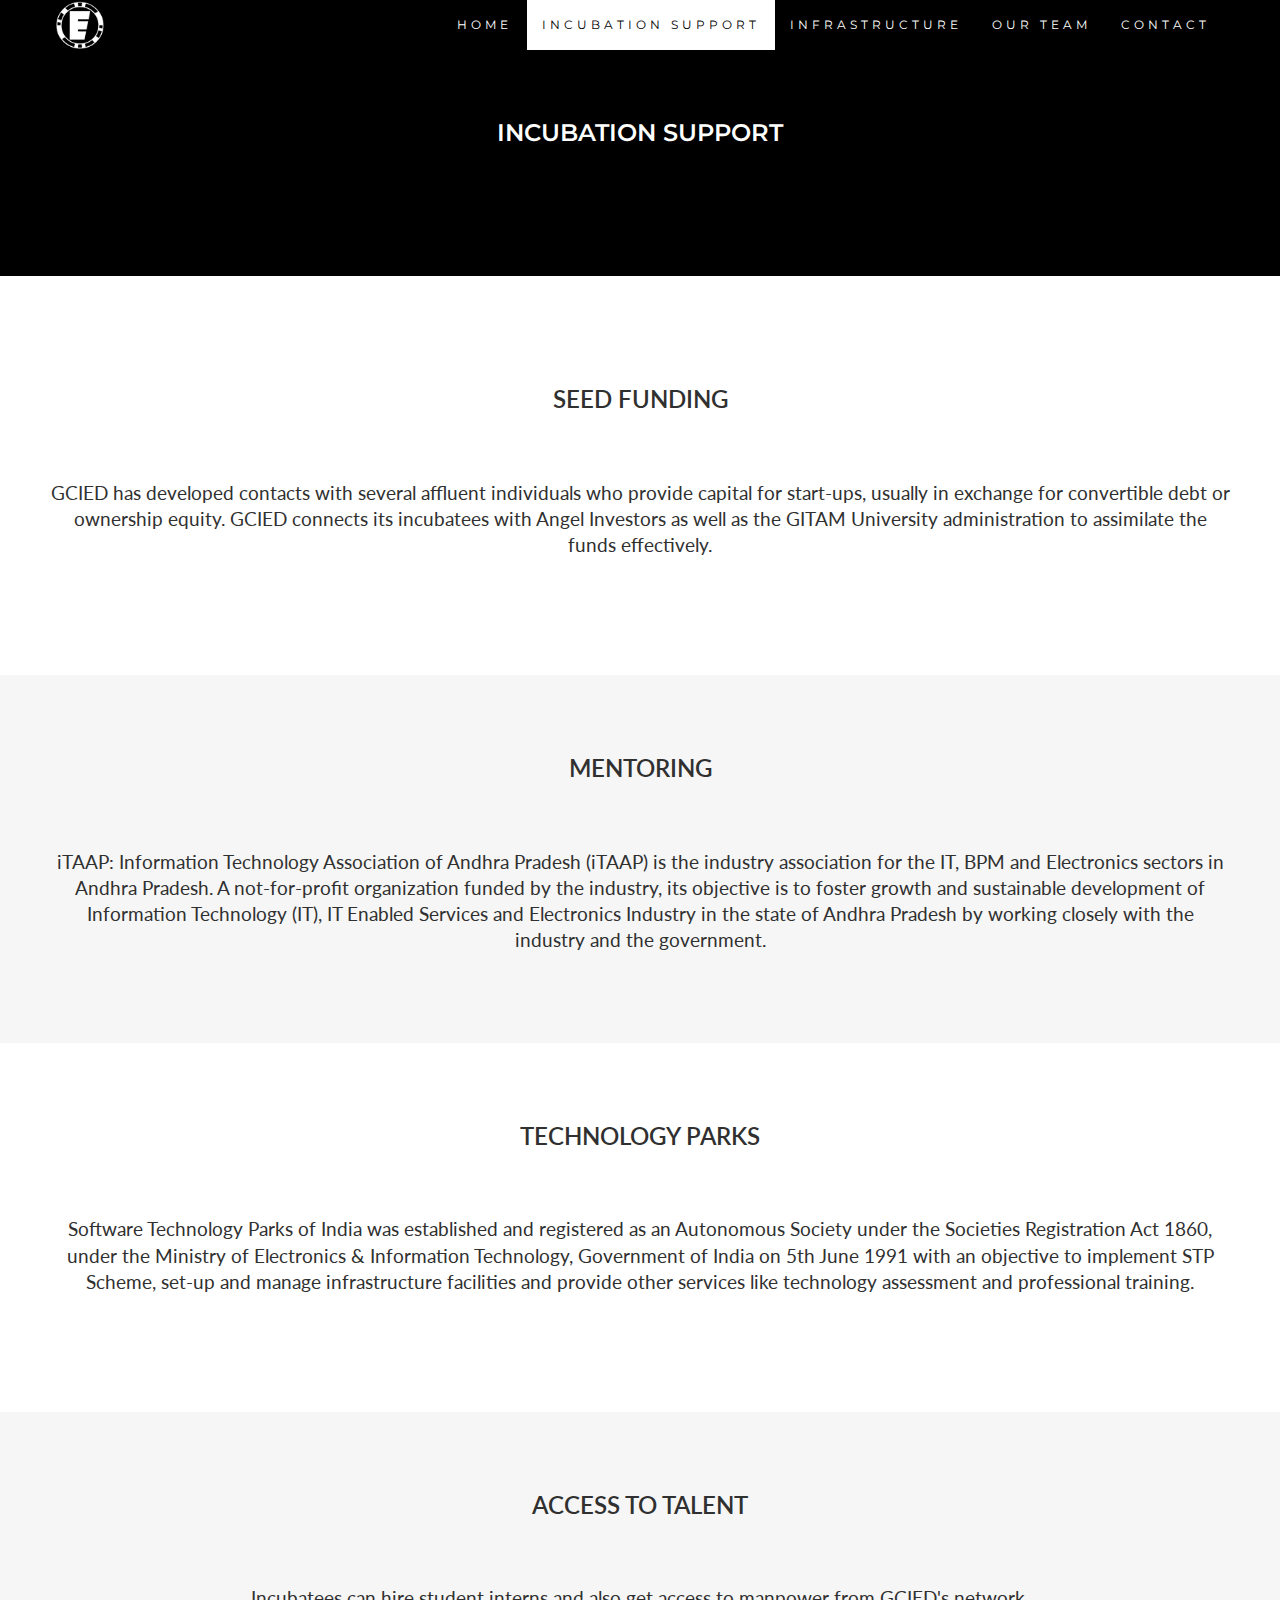
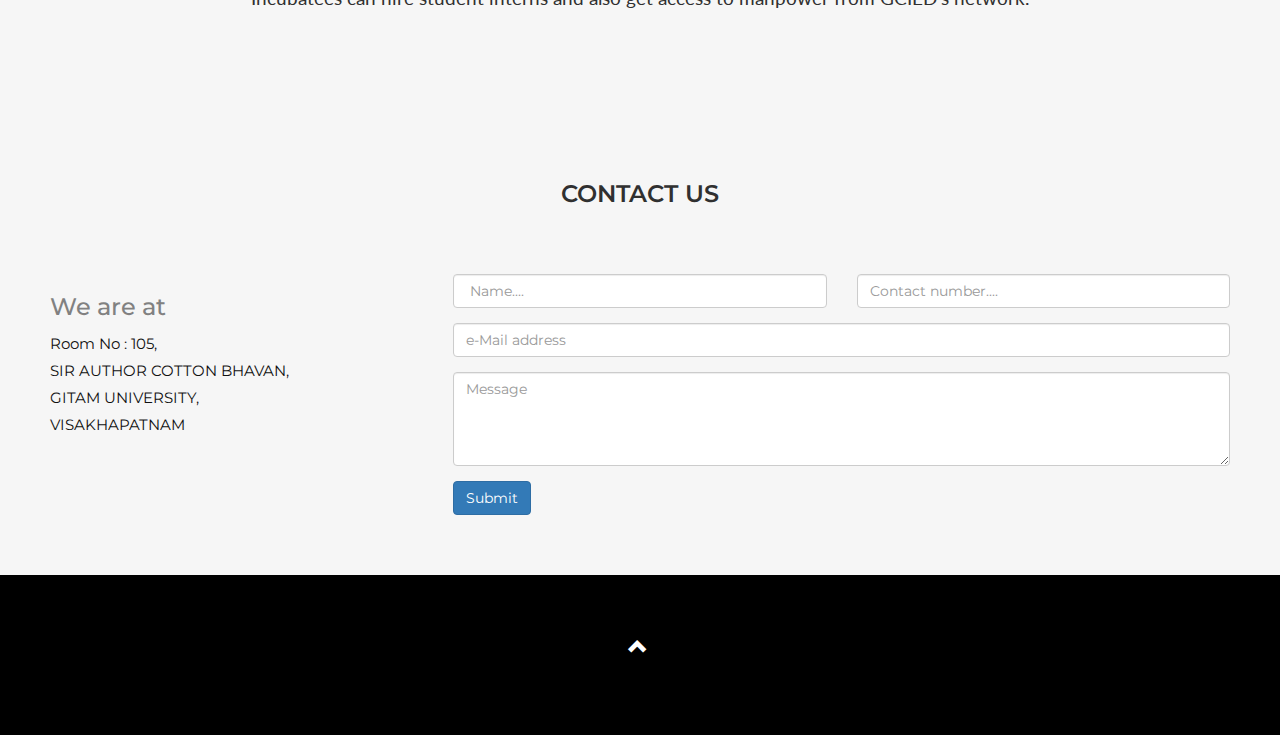
<file: incubation.html>
<!DOCTYPE html>
<html lang="en">
<head>
  <title>Incubation Support</title>
  <meta charset="utf-8">
  <meta name="viewport" content="width=device-width, initial-scale=1">
  <link rel="stylesheet" href="https://maxcdn.bootstrapcdn.com/bootstrap/3.3.7/css/bootstrap.min.css">
  <link href="https://fonts.googleapis.com/css?family=Montserrat" rel="stylesheet" type="text/css">
  <link href="https://fonts.googleapis.com/css?family=Lato" rel="stylesheet" type="text/css">
 <link rel="shortcut icon" href="images/favicon.png">

<script src="https://ajax.googleapis.com/ajax/libs/jquery/3.1.1/jquery.min.js"></script>
  <script src="https://maxcdn.bootstrapcdn.com/bootstrap/3.3.7/js/bootstrap.min.js"></script>
  <style>
  body {
      font: 400 15px Lato, sans-serif;
      line-height: 1.8;
      color: #818181;
  }
  h2 {
      font-size: 24px;
      text-transform: uppercase;
      color: #303030;
      font-weight: 600;
      margin-bottom: 30px;
  }
  h4 {
      font-size: 19px;
      line-height: 1.375em;
      color: #303030;
      font-weight: 400;
      margin-bottom: 30px;
  }
  .jumbotron {
      background-color: #000000;
      color: #fff;
      padding: 100px 25px;
      font-family: Montserrat, sans-serif;
  }
  .container-fluid {
      padding: 60px 50px;
  }
  .bg-grey {
      background-color: #f6f6f6;
  }
  .logo-small {
      color: #000000;
      font-size: 50px;
  }
  .logo {
      color: #000000;
      font-size: 200px;
  }
 
  .item span {
      font-style: normal;
  }
  .panel {
      border: 1px solid #000000;
      border-radius:0 !important;
      transition: box-shadow 0.5s;
  }
  .panel:hover {
      box-shadow: 5px 0px 40px rgba(0,0,0, .2);
  }
  .panel-footer .btn:hover {
      border: 1px solid #f4511e;
      background-color: #fff !important;
      color: #3BB9FF;
  }
  .panel-heading {
      color: #fff !important;
      background-color: #000000 !important;
      padding: 25px;
      border-bottom: 1px solid transparent;
      border-top-left-radius: 0px;
      border-top-right-radius: 0px;
      border-bottom-left-radius: 0px;
      border-bottom-right-radius: 0px;
  }
  .panel-footer {
      background-color: white !important;
  }
  .panel-footer h3 {
      font-size: 32px;
  }
  .panel-footer h4 {
      color: #aaa;
      font-size: 14px;
  }
  .panel-footer .btn {
      margin: 15px 0;
      background-color: #000000;
      color: #fff;
  }
  .navbar {
      margin-bottom: 0;
      background-color:#000000;
      z-index: 9999;
      border: 0;
      font-size: 12px !important;
      line-height: 1.42857143 !important;
      letter-spacing: 4px;
      border-radius: 0;
      font-family: Montserrat, sans-serif;
  }
  .navbar li a, .navbar .navbar-brand {
      color: #fff !important;
  }
  .navbar-nav li a:hover, .navbar-nav li.active a {
      color: #000000 !important;
      background-color: #fff !important;
  }
  .navbar-default .navbar-toggle {
      border-color: transparent;
      color: #fff !important;
  }

 .navbar-brand {
  padding: 0px;
}
.navbar-brand>img {
  height: 100%;
  padding: 1px;
  width: 100%;
}


  footer .glyphicon {
      font-size: 20px;
      margin-bottom: 20px;
      color: white;
  }
  .slideanim {visibility:hidden;}
  .slide {
      animation-name: slide;
      -webkit-animation-name: slide;
      animation-duration: 1s;
      -webkit-animation-duration: 1s;
      visibility: visible;
  }
  @keyframes slide {
    0% {
      opacity: 0;
      transform: translateY(70%);
    }
    100% {
      opacity: 1;
      transform: translateY(0%);
    }
  }
  @-webkit-keyframes slide {
    0% {
      opacity: 0;
      -webkit-transform: translateY(70%);
    }
    100% {
      opacity: 1;
      -webkit-transform: translateY(0%);
    }
  }
  @media screen and (max-width: 768px) {
    .col-sm-4 {
      text-align: center;
      margin: 25px 0;
    }
    .btn-lg {
        width: 100%;
        margin-bottom: 35px;
    }
  }
  @media screen and (max-width: 480px) {
    .logo {
        font-size: 150px;
    }
  }
  </style>
</head>
<body id="myPage" data-spy="scroll" data-target=".navbar" data-offset="60">

<nav class="navbar navbar-default navbar-fixed-top">
  <div class="container">
    <div class="navbar-header">
      <button type="button" class="navbar-toggle" data-toggle="collapse" data-target="#myNavbar">
        <span class="icon-bar"></span>
        <span class="icon-bar"></span>
        <span class="icon-bar"></span>
      </button>
     <a class="navbar-brand" href="index.html"><img src="images/icon.png"style=" width:50px;height:50px;"></a>
    </div>
    <div class="collapse navbar-collapse" id="myNavbar">
      <ul class="nav navbar-nav navbar-right">
          <li><a href="index.html">HOME</a></li>
          <li><a href="#myPage">INCUBATION SUPPORT</a></li>
          <li><a href="infrastructure.html">INFRASTRUCTURE</a></li>
          <li><a href="team.html">OUR TEAM</a></li>
          <li><a href="#contact">CONTACT</a></li>
        </ul>
    </div>
  </div>
</nav>

<div class="jumbotron text-center">
  <h2 style="color:white">INCUBATION SUPPORT</h2>
 </div>

<!-- Container (Seed funding Section) -->
<div id="seedfunding" class="container-fluid text-center">
  <div class="row">
    <div class="col-sm-12">
      <h2 class="text-center">Seed Funding</h2><br>
      <h4>GCIED has developed contacts with several affluent individuals who provide capital for start-ups, usually in exchange for convertible debt or ownership equity. GCIED connects its incubatees with Angel Investors as well as the GITAM University administration to assimilate the funds effectively.</h4><br>
      </div>
    
  </div>
</div>

<!-- container(Mentoring) --> 
<div id="mentoring"class="container-fluid bg-grey text-center">
  <div class="row">
    
    <div class="col-sm-12">
      <h2>Mentoring</h2><br>
      <h4>iTAAP: Information Technology Association of Andhra Pradesh (iTAAP) is the industry association for the IT, BPM and Electronics sectors in Andhra Pradesh. A not-for-profit organization funded by the industry, its objective is to foster growth and sustainable development of Information Technology (IT), IT Enabled Services and Electronics Industry in the state of Andhra Pradesh by working closely with the industry and the government.</h4>
    </div>
  </div>
</div>



<!-- Container (Technology parks) -->
<div id="techparks" class="container-fluid text-center">
  <div class="row">
    <div class="col-sm-12">
      <h2 class="text-center">Technology Parks</h2><br>
      <h4>Software Technology Parks of India was established and registered as an Autonomous Society under the Societies Registration Act 1860, under the Ministry of Electronics & Information Technology, Government of India on 5th June 1991 with an objective to implement STP Scheme, set-up and manage infrastructure facilities and provide other services like technology assessment and professional training.</h4><br>
      </div>
  </div>
</div>

<!-- container(Access to talent) --> 
<div id="access"class="container-fluid bg-grey text-center">
  <div class="row">
   
    <div class="col-sm-12">
      <h2>Access To Talent</h2><br>
      <h4>Incubatees can hire student interns and also get access to manpower from GCIED's network.</h4>
    </div>
  </div>
</div>

<style>
  .contact_head {
    padding-bottom: 1.5em;
  }

  .a_location {
    color: #111111;
    outline: none;
    text-decoration: none !important;
  }

  .a_location:hover {
    color: #665f5f;
    text-decoration: none;
  }

  .a_location:active {
    text-decoration: none;
    color: #111111
  }

  a:visited {
    text-decoration: none;
    color: #111111
  }

  input[type='number'] {
    -moz-appearance: textfield;
  }

  input[type=number]::-webkit-inner-spin-button,
  input[type=number]::-webkit-outer-spin-button {
    -webkit-appearance: none;
    margin: 0;
  }
  .btn-primary{
    outline: none;
  }
  .btn-primary:active{
    outline: none;
  }
  .btn-primary:visited{
    outline: none;
  }
</style>
<!-- Container (Contact Section) -->
<div id="contact" class="container-fluid bg-grey" style="font-family: Montserrat, sans-serif; ">
  <h2 class="text-center contact_head">Contact Us</h2>

  <div class="row">
    <div class="col-md-4 location">
      <h3>We are at</h3>
      <a href="https://goo.gl/maps/NdqfnnL6hEn" target="blank" class="a_location">
        Room No : 105,
        <br> SIR AUTHOR COTTON BHAVAN,
        <br> GITAM UNIVERSITY,
        <br> VISAKHAPATNAM
      </a>
    </div>
    <div class="col-md-8">
      <form action="https://formspree.io/teamgcied@gmail.com" method="POST">
        <div class="row">
          <div class="col-md-6">
            <div class="form-group">
              <input type="text" class="form-control" name="Name" id="" placeholder=" Name...." required>
            </div>
          </div>
          <div class="col-md-6">
            <div class="form-group">
              <input type="number" class="form-control" name="Contact number" id="" placeholder="Contact number...." required>
            </div>
          </div>
          <div class="col-md-12">
            <div class="form-group">
              <input type="email" class="form-control" name="e-Mail" id="" placeholder="e-Mail address" required>
            </div>
          </div>
          <div class="col-md-12">
            <div class="form-group">
              <textarea type="text" rows="4" class="form-control" name="Message" id="" placeholder="Message" required></textarea>
            </div>
          </div>
        </div>
        <button type="submit" class="btn btn-primary" name="_next" value="http://gcied.gitam.edu/">Submit</button>
      </form>
    </div>
  </div>
</div>


<footer style="background-color:black" class="container-fluid text-center">
  <a href="#myPage" title="To Top">
    <span class="glyphicon glyphicon-chevron-up"></span>
  </a>
  <span class="glyphicon glyphicon-facebook logo-small"></span>
</footer>

<script>
$(document).ready(function(){
  // Add smooth scrolling to all links in navbar + footer link
  $(".navbar a, footer a[href='#myPage']").on('click', function(event) {
    // Make sure this.hash has a value before overriding default behavior
    if (this.hash !== "") {
      // Prevent default anchor click behavior
      event.preventDefault();

      // Store hash
      var hash = this.hash;

      // Using jQuery's animate() method to add smooth page scroll
      // The optional number (900) specifies the number of milliseconds it takes to scroll to the specified area
      $('html, body').animate({
        scrollTop: $(hash).offset().top
      }, 900, function(){

        // Add hash (#) to URL when done scrolling (default click behavior)
        window.location.hash = hash;
      });
    } // End if
  });

  $(window).scroll(function() {
    $(".slideanim").each(function(){
      var pos = $(this).offset().top;

      var winTop = $(window).scrollTop();
        if (pos < winTop + 600) {
          $(this).addClass("slide");
        }
    });
  });
})
</script>

</body>
</html>
</file>
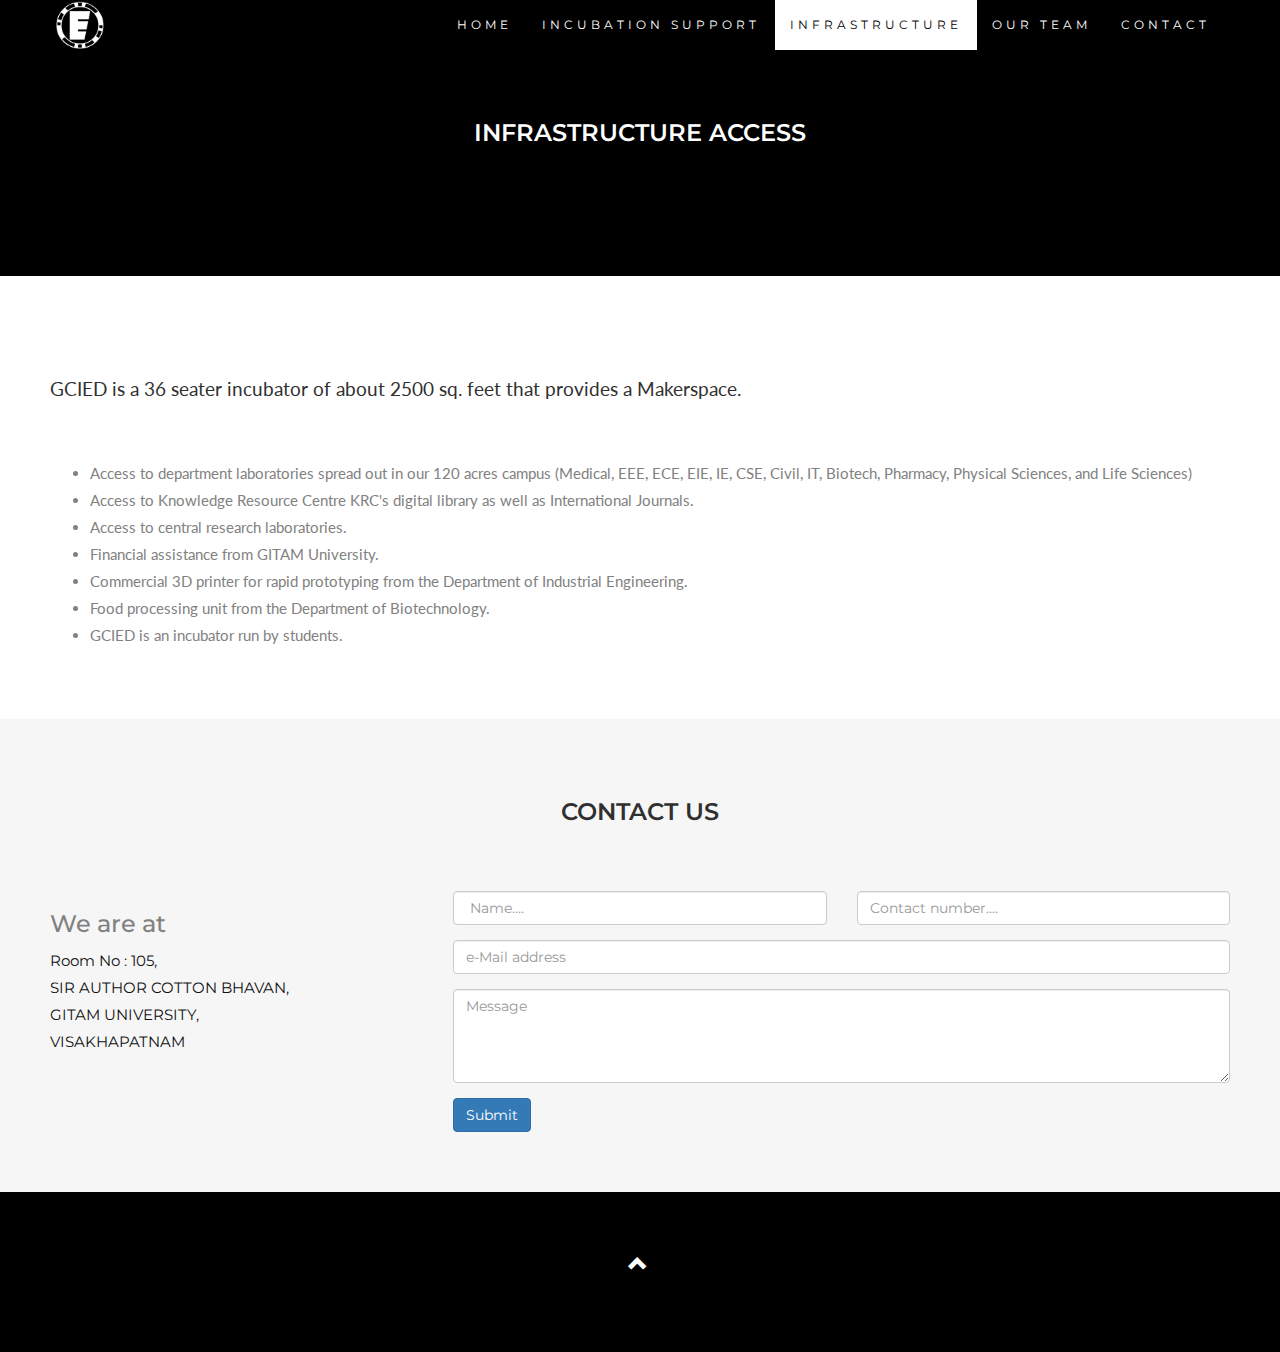
<file: infrastructure.html>
<!DOCTYPE html>
<html lang="en">
<head>
  <title>Infrastructure Access</title>
  <meta charset="utf-8">
  <meta name="viewport" content="width=device-width, initial-scale=1">
  <link rel="stylesheet" href="https://maxcdn.bootstrapcdn.com/bootstrap/3.3.7/css/bootstrap.min.css">
  <link href="https://fonts.googleapis.com/css?family=Montserrat" rel="stylesheet" type="text/css">
  <link href="https://fonts.googleapis.com/css?family=Lato" rel="stylesheet" type="text/css">
 <link rel="shortcut icon" href="images/favicon.png">

<script src="https://ajax.googleapis.com/ajax/libs/jquery/3.1.1/jquery.min.js"></script>
  <script src="https://maxcdn.bootstrapcdn.com/bootstrap/3.3.7/js/bootstrap.min.js"></script>
  <style>
  body {
      font: 400 15px Lato, sans-serif;
      line-height: 1.8;
      color: #818181;
  }
  h2 {
      font-size: 24px;
      text-transform: uppercase;
      color: #303030;
      font-weight: 600;
      margin-bottom: 30px;
  }
  h4 {
      font-size: 19px;
      line-height: 1.375em;
      color: #303030;
      font-weight: 400;
      margin-bottom: 30px;
  }
  .jumbotron {
      background-color: #000000;
      color: #fff;
      padding: 100px 25px;
      font-family: Montserrat, sans-serif;
  }
  .container-fluid {
      padding: 60px 50px;
  }
  .bg-grey {
      background-color: #f6f6f6;
  }
  .logo-small {
      color: #000000;
      font-size: 50px;
  }
  .logo {
      color: #000000;
      font-size: 200px;
  }
 
  .item span {
      font-style: normal;
  }
  .panel {
      border: 1px solid #000000;
      border-radius:0 !important;
      transition: box-shadow 0.5s;
  }
  .panel:hover {
      box-shadow: 5px 0px 40px rgba(0,0,0, .2);
  }
  .panel-footer .btn:hover {
      border: 1px solid #f4511e;
      background-color: #fff !important;
      color: #3BB9FF;
  }
  .panel-heading {
      color: #fff !important;
      background-color: #000000 !important;
      padding: 25px;
      border-bottom: 1px solid transparent;
      border-top-left-radius: 0px;
      border-top-right-radius: 0px;
      border-bottom-left-radius: 0px;
      border-bottom-right-radius: 0px;
  }
  .panel-footer {
      background-color: white !important;
  }
  .panel-footer h3 {
      font-size: 32px;
  }
  .panel-footer h4 {
      color: #aaa;
      font-size: 14px;
  }
  .panel-footer .btn {
      margin: 15px 0;
      background-color: #000000;
      color: #fff;
  }
  .navbar {
      margin-bottom: 0;
      background-color:#000000;
      z-index: 9999;
      border: 0;
      font-size: 12px !important;
      line-height: 1.42857143 !important;
      letter-spacing: 4px;
      border-radius: 0;
      font-family: Montserrat, sans-serif;
  }
  .navbar li a, .navbar .navbar-brand {
      color: #fff !important;
  }
  .navbar-nav li a:hover, .navbar-nav li.active a {
      color: #000000 !important;
      background-color: #fff !important;
  }
  .navbar-default .navbar-toggle {
      border-color: transparent;
      color: #fff !important;
  }

 .navbar-brand {
  padding: 0px;
}
.navbar-brand>img {
  height: 100%;
  padding: 1px;
  width: 100%;
}


  footer .glyphicon {
      font-size: 20px;
      margin-bottom: 20px;
      color: white;
  }
  .slideanim {visibility:hidden;}
  .slide {
      animation-name: slide;
      -webkit-animation-name: slide;
      animation-duration: 1s;
      -webkit-animation-duration: 1s;
      visibility: visible;
  }
  @keyframes slide {
    0% {
      opacity: 0;
      transform: translateY(70%);
    }
    100% {
      opacity: 1;
      transform: translateY(0%);
    }
  }
  @-webkit-keyframes slide {
    0% {
      opacity: 0;
      -webkit-transform: translateY(70%);
    }
    100% {
      opacity: 1;
      -webkit-transform: translateY(0%);
    }
  }
  @media screen and (max-width: 768px) {
    .col-sm-4 {
      text-align: center;
      margin: 25px 0;
    }
    .btn-lg {
        width: 100%;
        margin-bottom: 35px;
    }
  }
  @media screen and (max-width: 480px) {
    .logo {
        font-size: 150px;
    }
  }
  </style>
</head>
<body id="myPage" data-spy="scroll" data-target=".navbar" data-offset="60">

<nav class="navbar navbar-default navbar-fixed-top">
  <div class="container">
    <div class="navbar-header">
      <button type="button" class="navbar-toggle" data-toggle="collapse" data-target="#myNavbar">
        <span class="icon-bar"></span>
        <span class="icon-bar"></span>
        <span class="icon-bar"></span>
      </button>
     <a class="navbar-brand" href="index.html"><img src="images/icon.png"style=" width:50px;height:50px;"></a>
    </div>
    <div class="collapse navbar-collapse" id="myNavbar">
        <ul class="nav navbar-nav navbar-right">        
            <li><a href="index.html">HOME</a></li>
          <li><a href="/incubation.html">INCUBATION SUPPORT</a></li>
          <li><a href="#myPage">INFRASTRUCTURE </a></li>
          <li><a href="team.html">OUR TEAM</a></li>
          <li><a href="#contact">CONTACT</a></li>
        </ul>
      </div>
    </div>
    
</nav>

<div class="jumbotron text-center">
  <h2 style="color:white">INFRASTRUCTURE ACCESS</h2>
</div>

<!-- Container (Infrastructure access) -->
<div id="techparks" class="container-fluid	">
  <div class="row">
    <div class="col-sm-12">
      
     <h4>GCIED is a 36 seater incubator of about 2500 sq. feet that provides a Makerspace.</h4><br>
<ul>
  <li>Access to department laboratories spread out in our 120 acres campus (Medical, EEE, ECE, EIE, IE, CSE, Civil, IT, Biotech, Pharmacy, Physical Sciences, and Life Sciences)</li>
  <li>Access to Knowledge Resource Centre KRC's digital library as well as International Journals.</li>
  <li>Access to central research laboratories.</li>
  <li>Financial assistance from GITAM University.</li>
  <li>Commercial 3D printer for rapid prototyping from the Department of Industrial Engineering.</li>
  <li>Food processing unit from the Department of Biotechnology.</li>
  <li>GCIED is an incubator run by students.</li>
</ul>  
</div>
    
  </div>
</div>

<style>
  .contact_head {
    padding-bottom: 1.5em;
  }

  .a_location {
    color: #111111;
    outline: none;
    text-decoration: none !important;
  }

  .a_location:hover {
    color: #665f5f;
    text-decoration: none;
  }

  .a_location:active {
    text-decoration: none;
    color: #111111
  }

  a:visited {
    text-decoration: none;
    color: #111111
  }

  input[type='number'] {
    -moz-appearance: textfield;
  }

  input[type=number]::-webkit-inner-spin-button,
  input[type=number]::-webkit-outer-spin-button {
    -webkit-appearance: none;
    margin: 0;
  }
  .btn-primary{
    outline: none;
  }
  .btn-primary:active{
    outline: none;
  }
  .btn-primary:visited{
    outline: none;
  }
</style>
<!-- Container (Contact Section) -->
<div id="contact" class="container-fluid bg-grey" style="font-family: Montserrat, sans-serif; ">
  <h2 class="text-center contact_head">Contact Us</h2>

  <div class="row">
    <div class="col-md-4 location">
      <h3>We are at</h3>
      <a href="https://goo.gl/maps/NdqfnnL6hEn" target="blank" class="a_location">
        Room No : 105,
        <br> SIR AUTHOR COTTON BHAVAN,
        <br> GITAM UNIVERSITY,
        <br> VISAKHAPATNAM
      </a>
    </div>
    <div class="col-md-8">
      <form action="https://formspree.io/teamgcied@gmail.com" method="POST">
        <div class="row">
          <div class="col-md-6">
            <div class="form-group">
              <input type="text" class="form-control" name="Name" id="" placeholder=" Name...." required>
            </div>
          </div>
          <div class="col-md-6">
            <div class="form-group">
              <input type="number" class="form-control" name="Contact number" id="" placeholder="Contact number...." required>
            </div>
          </div>
          <div class="col-md-12">
            <div class="form-group">
              <input type="email" class="form-control" name="e-Mail" id="" placeholder="e-Mail address" required>
            </div>
          </div>
          <div class="col-md-12">
            <div class="form-group">
              <textarea type="text" rows="4" class="form-control" name="Message" id="" placeholder="Message" required></textarea>
            </div>
          </div>
        </div>
        <button type="submit" class="btn btn-primary" name="_next" value="http://gcied.gitam.edu/">Submit</button>
      </form>
    </div>
  </div>
</div>

<footer style="background-color:black" class="container-fluid text-center">
  <a href="#myPage" title="To Top">
    <span class="glyphicon glyphicon-chevron-up"></span>
  </a>
  <span class="glyphicon glyphicon-facebook logo-small"></span>
</footer>

<script>
$(document).ready(function(){
  // Add smooth scrolling to all links in navbar + footer link
  $(".navbar a, footer a[href='#myPage']").on('click', function(event) {
    // Make sure this.hash has a value before overriding default behavior
    if (this.hash !== "") {
      // Prevent default anchor click behavior
      event.preventDefault();

      // Store hash
      var hash = this.hash;

      // Using jQuery's animate() method to add smooth page scroll
      // The optional number (900) specifies the number of milliseconds it takes to scroll to the specified area
      $('html, body').animate({
        scrollTop: $(hash).offset().top
      }, 900, function(){

        // Add hash (#) to URL when done scrolling (default click behavior)
        window.location.hash = hash;
      });
    } // End if
  });
</script>

</body>
</html>
</file>
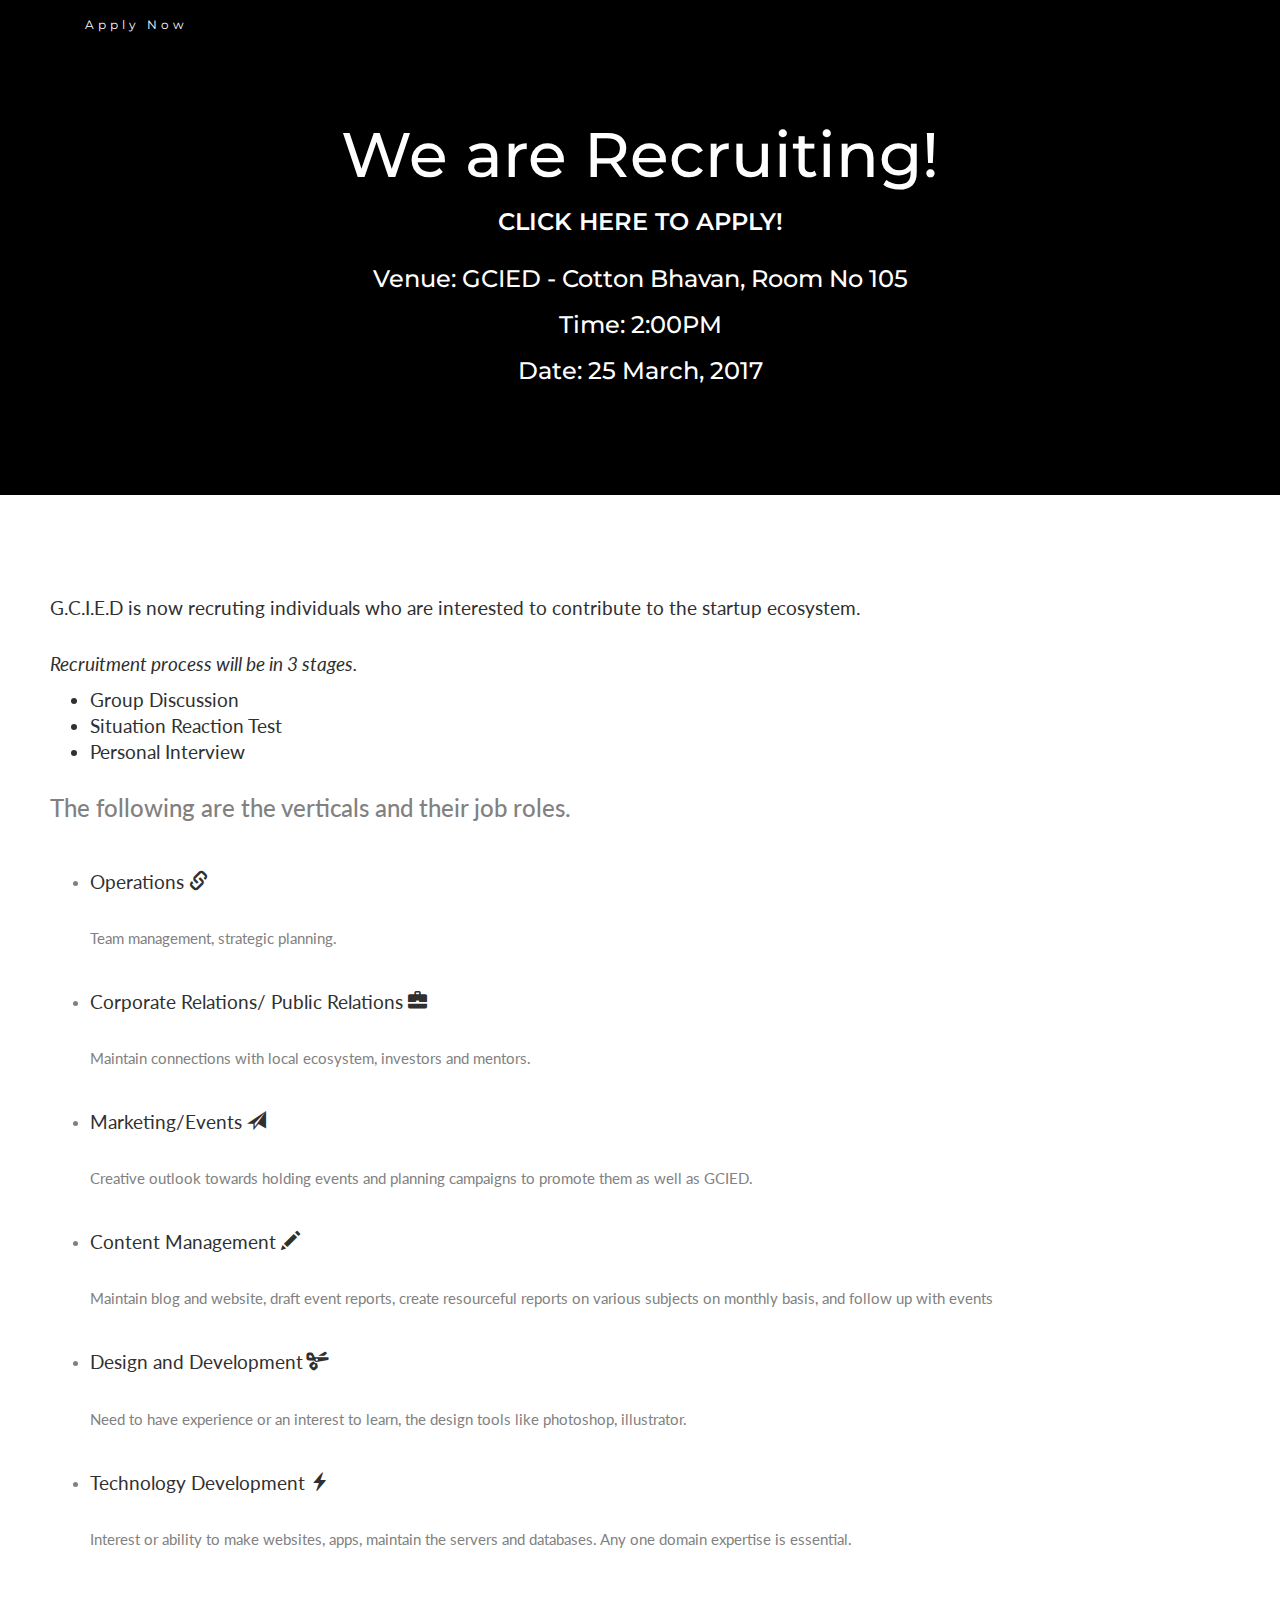
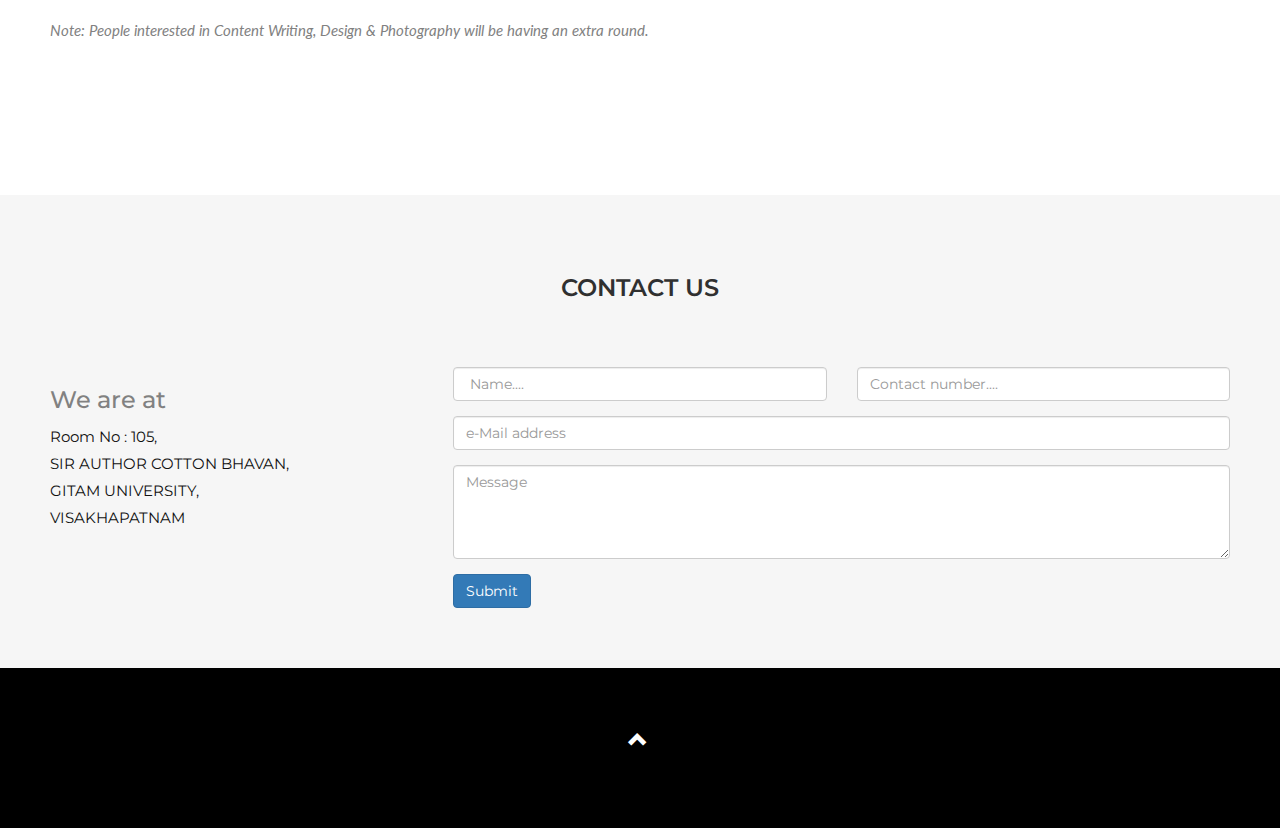
<file: recs.html>
<!DOCTYPE html>
<html lang="en">
<head>
  <title>Recruitments</title>
  <meta charset="utf-8">
  <meta name="viewport" content="width=device-width, initial-scale=1">
  <link rel="stylesheet" href="https://maxcdn.bootstrapcdn.com/bootstrap/3.3.7/css/bootstrap.min.css">
  <link href="https://fonts.googleapis.com/css?family=Montserrat" rel="stylesheet" type="text/css">
  <link href="https://fonts.googleapis.com/css?family=Lato" rel="stylesheet" type="text/css">
 <link rel="shortcut icon" href="images/favicon.png">

<script src="https://ajax.googleapis.com/ajax/libs/jquery/3.1.1/jquery.min.js"></script>
  <script src="https://maxcdn.bootstrapcdn.com/bootstrap/3.3.7/js/bootstrap.min.js"></script>
  <style>
  body {
      font: 400 15px Lato, sans-serif;
      line-height: 1.8;
      color: #818181;
  }
  h2 {
      font-size: 24px;
      text-transform: uppercase;
      color: #303030;
      font-weight: 600;
      margin-bottom: 30px;
  }
  h4 {
      font-size: 19px;
      line-height: 1.375em;
      color: #303030;
      font-weight: 400;
      margin-bottom: 30px;
  }
  .jumbotron {
      background-color: #000000;
      color: #fff;
      padding: 100px 25px;
      font-family: Montserrat, sans-serif;
  }
  .container-fluid {
      padding: 60px 50px;
  }
  .bg-grey {
      background-color: #f6f6f6;
  }
  .logo-small {
      color: #000000;
      font-size: 50px;
  }
  .logo {
      color: #000000;
      font-size: 200px;
  }

  .item span {
      font-style: normal;
  }
  .panel {
      border: 1px solid #000000;
      border-radius:0 !important;
      transition: box-shadow 0.5s;
  }
  .panel:hover {
      box-shadow: 5px 0px 40px rgba(0,0,0, .2);
  }
  .panel-footer .btn:hover {
      border: 1px solid #f4511e;
      background-color: #fff !important;
      color: #3BB9FF;
  }
  .panel-heading {
      color: #fff !important;
      background-color: #000000 !important;
      padding: 25px;
      border-bottom: 1px solid transparent;
      border-top-left-radius: 0px;
      border-top-right-radius: 0px;
      border-bottom-left-radius: 0px;
      border-bottom-right-radius: 0px;
  }
  .panel-footer {
      background-color: white !important;
  }
  .panel-footer h3 {
      font-size: 32px;
  }
  .panel-footer h4 {
      color: #aaa;
      font-size: 14px;
  }
  .panel-footer .btn {
      margin: 15px 0;
      background-color: #000000;
      color: #fff;
  }
  .navbar {
      margin-bottom: 0;
      background-color:#000000;
      z-index: 9999;
      border: 0;
      font-size: 12px !important;
      line-height: 1.42857143 !important;
      letter-spacing: 4px;
      border-radius: 0;
      font-family: Montserrat, sans-serif;
  }
  .navbar li a, .navbar .navbar-brand {
      color: #fff !important;
  }
  .navbar-nav li a:hover, .navbar-nav li.active a {
      color: #000000 !important;
      background-color: #fff !important;
  }
  .navbar-default .navbar-toggle {
      border-color: transparent;
      color: #fff !important;
  }

 .navbar-brand {
  padding: 0px;
}
.navbar-brand>img {
  height: 100%;
  padding: 1px;
  width: 100%;
}


  footer .glyphicon {
      font-size: 20px;
      margin-bottom: 20px;
      color: white;
  }
  .slideanim {visibility:hidden;}
  .slide {
      animation-name: slide;
      -webkit-animation-name: slide;
      animation-duration: 1s;
      -webkit-animation-duration: 1s;
      visibility: visible;
  }
  @keyframes slide {
    0% {
      opacity: 0;
      transform: translateY(70%);
    }
    100% {
      opacity: 1;
      transform: translateY(0%);
    }
  }
  @-webkit-keyframes slide {
    0% {
      opacity: 0;
      -webkit-transform: translateY(70%);
    }
    100% {
      opacity: 1;
      -webkit-transform: translateY(0%);
    }
  }
  @media screen and (max-width: 768px) {
    .col-sm-4 {
      text-align: center;
      margin: 25px 0;
    }
    .btn-lg {
        width: 100%;
        margin-bottom: 35px;
    }
  }
  @media screen and (max-width: 480px) {
    .logo {
        font-size: 150px;
    }
  }
  </style>
</head>
<body id="myPage" data-spy="scroll" data-target=".navbar" data-offset="60">

    <nav class="navbar navbar-default navbar-fixed-top">
      <div class="container">
        <div class="navbar-header">
          <button type="button" class="navbar-toggle" data-toggle="collapse" data-target="#myNavbar">
            <span class="icon-bar"></span>
            <span class="icon-bar"></span>
            <span class="icon-bar"></span>
          </button>
        <div class="collapse navbar-collapse" id="myNavbar">
          <ul class="nav navbar-nav navbar-right">
            <li><a href="https://teamgciedrecs.typeform.com/to/Diq3gj">Apply Now</a></li>
            
        
          </ul>
        </div>
      </div>
    </nav>

<div class="jumbotron text-center">
  <h1 style="color:white"> We are Recruiting! </h1>
   <a href="https://teamgciedrecs.typeform.com/to/Jcj8eF"><h2 style="color:white"> Click here to apply! </h2> </a>
   
   <h3> Venue: GCIED - Cotton Bhavan, Room No 105 </h3>
   <h3>Time: 2:00PM </h3>
   <h3> Date: 25 March, 2017 </h3>
</div>


<!-- Container (Infrastructure access) -->
<div id="techparks" class="container-fluid	">
  <div class="row">
    <div class="col-sm-12">
    <h4>G.C.I.E.D is now recruting individuals who are interested to contribute to the startup ecosystem.</h4>
<h4>
<p> <i>Recruitment process  will be in 3 stages.  </i> </p>
<ul>
<li> Group Discussion </li>
<li> Situation Reaction Test </li>
<li> Personal Interview </li>
</ul>
</h4>
     <h3>  The following are the verticals and their job roles. </h3><br />
<ul>
  <li> <h4> Operations <span class="glyphicon glyphicon-link"></span> </h4> Team management, strategic planning.</li> <br />
  <li><h4>Corporate Relations/ Public Relations <span class="glyphicon glyphicon-briefcase"></span></h4>  Maintain connections with local ecosystem, investors and mentors. </li> <br />
  <li><h4> Marketing/Events <span class="glyphicon glyphicon-send"></span> </h4> Creative outlook towards  holding events and planning campaigns to promote them as well as GCIED. </li> <br />
  <li><h4> Content Management <span class="glyphicon glyphicon-pencil"></span> </h4> Maintain blog and website, draft event reports, create resourceful reports on various subjects on monthly basis, and follow up with events </li><br />
  <li> <h4> Design and Development <span class="glyphicon glyphicon-scissors"></span></h4> Need to have experience or an interest to learn, the design tools like photoshop, illustrator.</li><br />
  <li> <h4>Technology Development <span class="glyphicon glyphicon-flash"></span></h4> Interest or ability to make websites, apps, maintain the servers and databases. Any one domain expertise is essential. </li>
</ul>
<br>
<br>
 <p><i> Note: People interested in Content Writing, Design & Photography will be having an extra round. </i> </p>


<br>
<br>
<br>
</div>

  </div>
</div>

<style>
  .contact_head {
    padding-bottom: 1.5em;
  }

  .a_location {
    color: #111111;
    outline: none;
    text-decoration: none !important;
  }

  .a_location:hover {
    color: #665f5f;
    text-decoration: none;
  }

  .a_location:active {
    text-decoration: none;
    color: #111111
  }

  a:visited {
    text-decoration: none;
    color: #111111
  }

  input[type='number'] {
    -moz-appearance: textfield;
  }

  input[type=number]::-webkit-inner-spin-button,
  input[type=number]::-webkit-outer-spin-button {
    -webkit-appearance: none;
    margin: 0;
  }
  .btn-primary{
    outline: none;
  }
  .btn-primary:active{
    outline: none;
  }
  .btn-primary:visited{
    outline: none;
  }
</style>
<!-- Container (Contact Section) -->
<div id="contact" class="container-fluid bg-grey" style="font-family: Montserrat, sans-serif; ">
  <h2 class="text-center contact_head">Contact Us</h2>

  <div class="row">
    <div class="col-md-4 location">
      <h3>We are at</h3>
      <a href="https://goo.gl/maps/NdqfnnL6hEn" target="blank" class="a_location">
        Room No : 105,
        <br> SIR AUTHOR COTTON BHAVAN,
        <br> GITAM UNIVERSITY,
        <br> VISAKHAPATNAM
      </a>
    </div>
    <div class="col-md-8">
      <form action="https://formspree.io/teamgcied@gmail.com" method="POST">
        <div class="row">
          <div class="col-md-6">
            <div class="form-group">
              <input type="text" class="form-control" name="Name" id="" placeholder=" Name...." required>
            </div>
          </div>
          <div class="col-md-6">
            <div class="form-group">
              <input type="number" class="form-control" name="Contact number" id="" placeholder="Contact number...." required>
            </div>
          </div>
          <div class="col-md-12">
            <div class="form-group">
              <input type="email" class="form-control" name="e-Mail" id="" placeholder="e-Mail address" required>
            </div>
          </div>
          <div class="col-md-12">
            <div class="form-group">
              <textarea type="text" rows="4" class="form-control" name="Message" id="" placeholder="Message" required></textarea>
            </div>
          </div>
        </div>
        <button type="submit" class="btn btn-primary" name="_next" value="http://gcied.gitam.edu/">Submit</button>
      </form>
    </div>
  </div>
</div>

<footer style="background-color:black" class="container-fluid text-center">
  <a href="#myPage" title="To Top">
    <span class="glyphicon glyphicon-chevron-up"></span>
  </a>
  <span class="glyphicon glyphicon-facebook logo-small"></span>
</footer>

<script>
$(document).ready(function(){
  // Add smooth scrolling to all links in navbar + footer link
  $(".navbar a, footer a[href='#myPage']").on('click', function(event) {
    // Make sure this.hash has a value before overriding default behavior
    if (this.hash !== "") {
      // Prevent default anchor click behavior
      event.preventDefault();

      // Store hash
      var hash = this.hash;

      // Using jQuery's animate() method to add smooth page scroll
      // The optional number (900) specifies the number of milliseconds it takes to scroll to the specified area
      $('html, body').animate({
        scrollTop: $(hash).offset().top
      }, 900, function(){

        // Add hash (#) to URL when done scrolling (default click behavior)
        window.location.hash = hash;
      });
    } // End if
  });
</script>



</body></html>
</file>
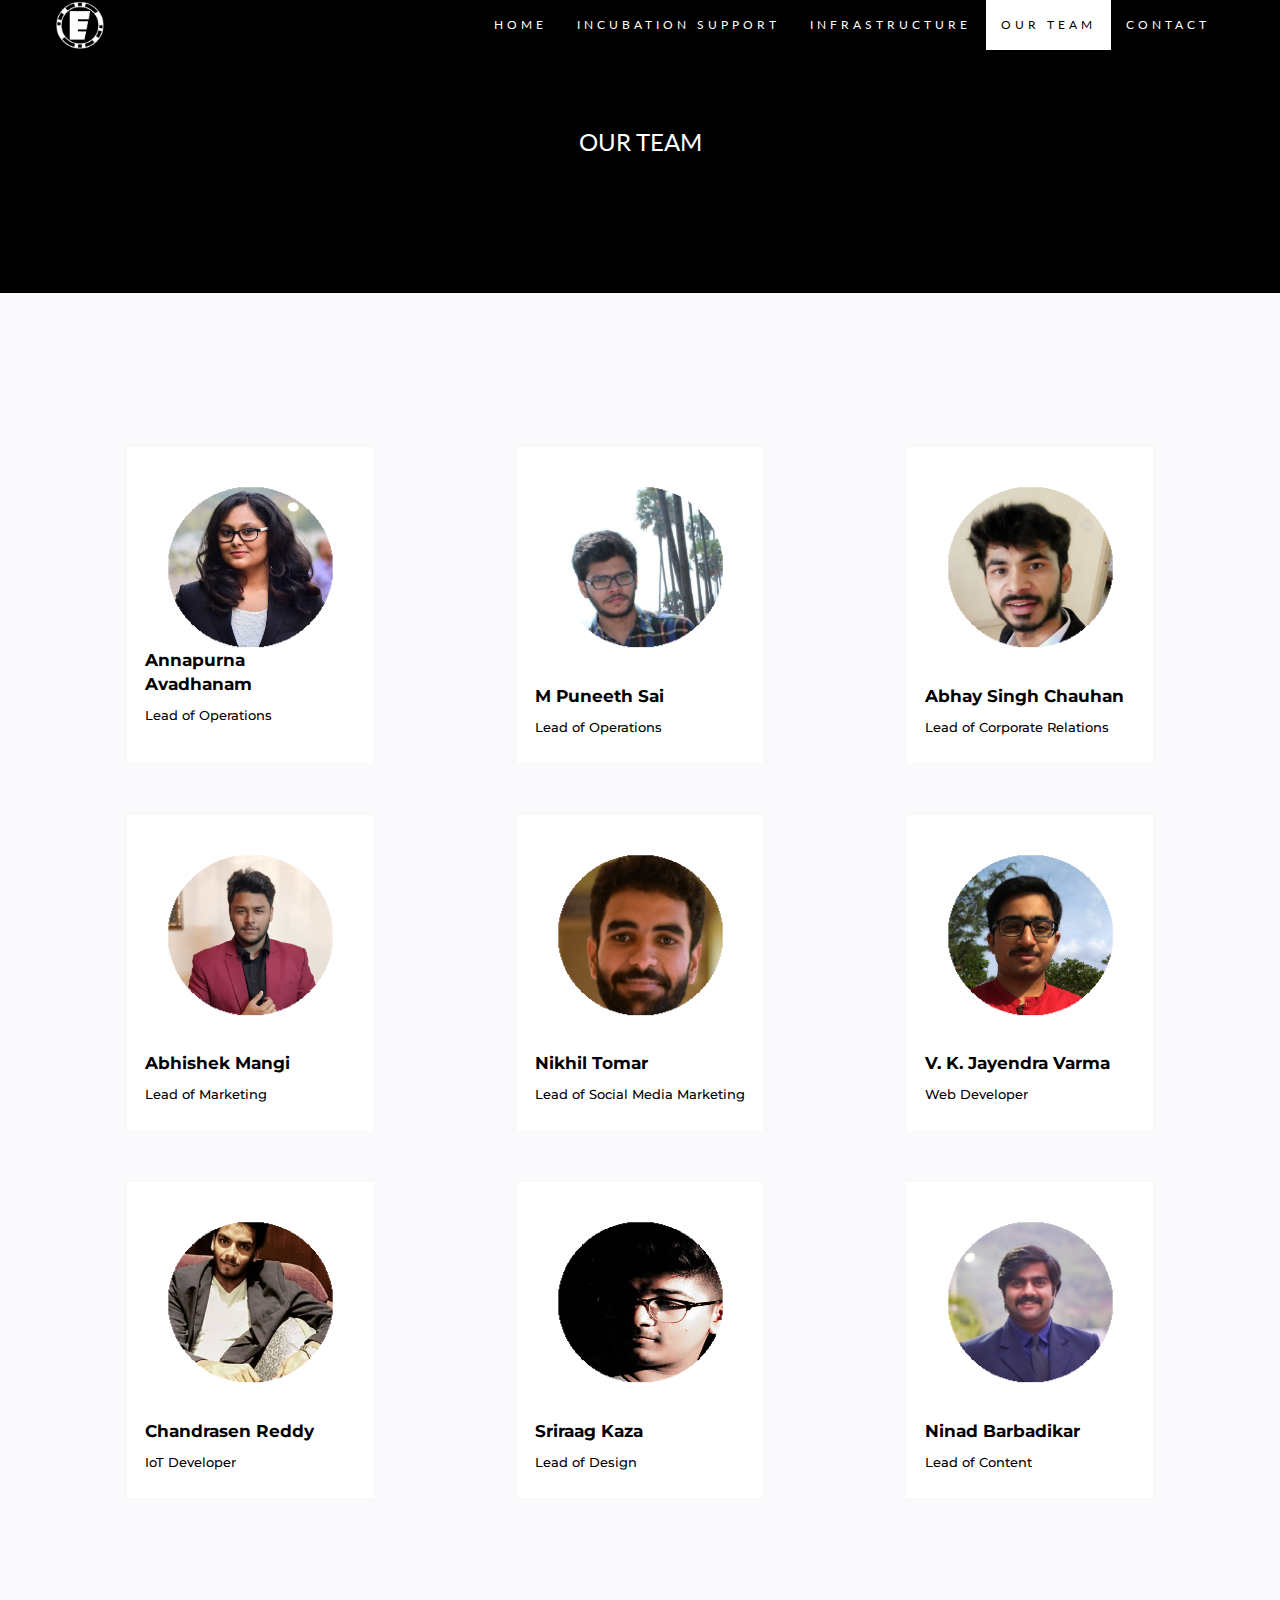
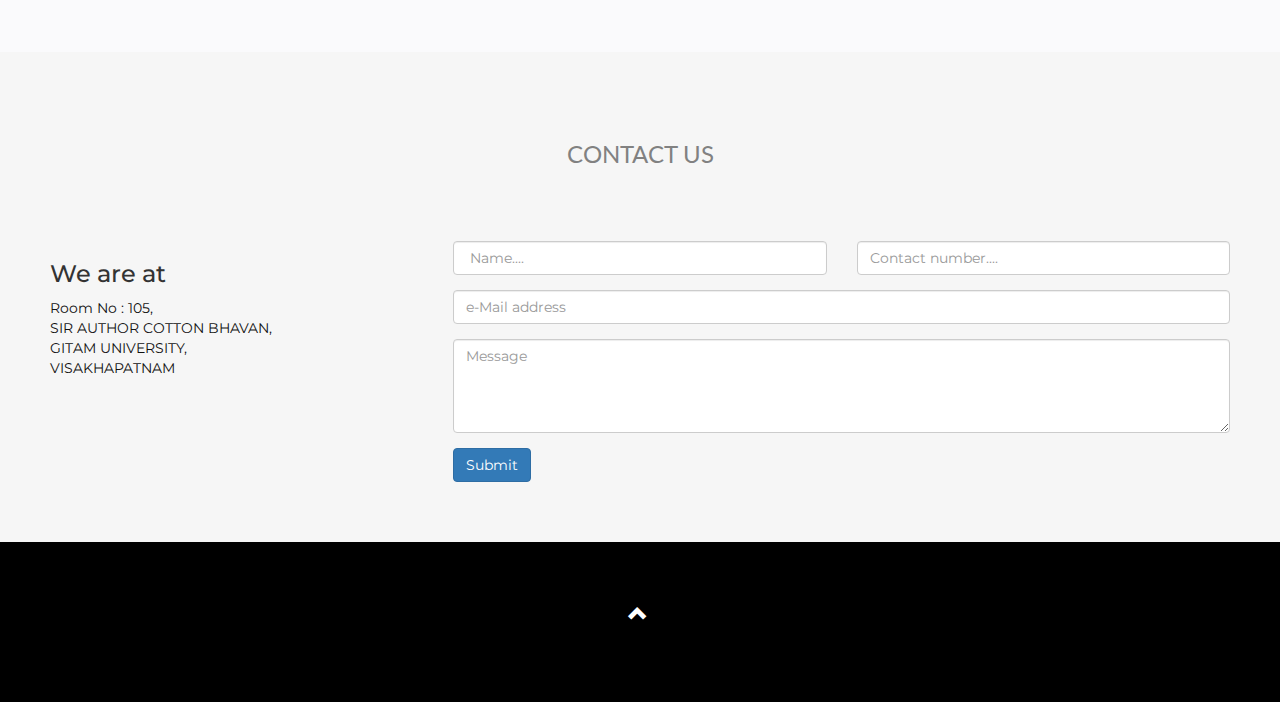
<file: team.html>
<!DOCTYPE html>
<html lang="en">
<head>
    <title>G.C.I.E.D</title>
  <meta charset="utf-8">
  <meta name="viewport" content="width=device-width, initial-scale=1">
  <link rel="stylesheet" href="https://maxcdn.bootstrapcdn.com/bootstrap/3.3.7/css/bootstrap.min.css">
  <link href="https://fonts.googleapis.com/css?family=Montserrat" rel="stylesheet" type="text/css">
  <link href="https://fonts.googleapis.com/css?family=Lato" rel="stylesheet" type="text/css">
 <link rel="shortcut icon" href="images/favicon.png">

<script src="https://ajax.googleapis.com/ajax/libs/jquery/3.1.1/jquery.min.js"></script>
  <script src="https://maxcdn.bootstrapcdn.com/bootstrap/3.3.7/js/bootstrap.min.js"></script>
  

  <link rel="stylesheet" href="css/team.css">
</head>
<body id="myPage" data-spy="scroll" data-target=".navbar" data-offset="60">

<nav class="navbar navbar-default navbar-fixed-top">
  <div class="container">
    <div class="navbar-header">
      <button type="button" class="navbar-toggle" data-toggle="collapse" data-target="#myNavbar">
        <span class="icon-bar"></span>
        <span class="icon-bar"></span>
        <span class="icon-bar"></span>
      </button>
     <a class="navbar-brand" href="index.html"><img src="images/icon.png"style=" width:50px;height:50px;"></a>
    </div>
    <div class="collapse navbar-collapse" id="myNavbar">
      <ul class="nav navbar-nav navbar-right">  
            <li><a href="index.html">HOME</a></li>          
            <li><a href="/incubation.html">INCUBATION SUPPORT</a></li>
            <li><a href="/infrastructure.html">INFRASTRUCTURE</a></li>
            <li><a href="#myPage">OUR TEAM</a></li>
            <li><a href="#contact">CONTACT</a></li>
        </ul>
    </div>
  </div>
</nav>

<div class="jumbotron text-center">
  <h2 style="color:white">OUR TEAM</h2>
 </div>

 <div class="team container">
        <div class="row">
            <div class="col-md-4">
                <center>
                    <div class="card">
                        <div class="card-images">
                            <img src="images/Annapurna Avadhanam.jpeg" alt="Annapurna Avadhanam" class="image_half">
                            <div class="image_overlay"></div>
                            <img src="images/imgoverlay.svg" alt="white overlay" class="image_overlay_svg">
                           
                            <div class="info">
                                <p class="name">Annapurna Avadhanam</p>
                                <p class="designation">
                                    Lead of Operations
                                </p>
                            </div>
                            <div class="contact">
                                <p class="name_contact">Annapurna Avadhanam</p>
                                <p class="designation_contact">
                                    Lead of Operations
                                    <span class="social_icon">
                                        <a href="https://www.linkedin.com/in/annapurna-avadhanam-093000137" target="blank">
                                            <img src="images/linkedin.svg" alt="linkedin">
                                        </a>
                                        <a href="mailto:annapurna.avadhanam@gmail.com">
                                            <img src="images/gmail.svg" alt="gmail" srcset="">
                                        </a>
                                    </span>
                                </p>
                            </div>
                        </div>
                    </div>
                </center>
            </div>

            <div class="col-md-4">
                <center>
                    <div class="card">
                        <div class="card-images">
                            <img src="images/puneeth.jpeg" alt="M Puneeth Sai" class="image_half">
                            <div class="image_overlay"></div>
                            <img src="images/imgoverlay.svg" alt="white overlay" class="image_overlay_svg">
                            <div class="info">
                                <p class="name">M Puneeth Sai</p>
                                <p class="designation">
                                    Lead of Operations
                                </p>
                            </div>
                            <div class="contact">
                                <p class="name_contact">M Puneeth Sai</p>
                                <p class="designation_contact">
                                    Lead of Operations
                                    <span class="social_icon">
                                        <a href="https://www.linkedin.com/in/puneeth-sai-144973145/" target="blank">
                                            <img src="images/linkedin.svg" alt="linkedin">
                                        </a>
                                        <a href="mailto:puneethsai08@gmail.com">
                                            <img src="images/gmail.svg" alt="gmail" srcset="">
                                        </a>
                                    </span>
                                </p>
                            </div>
                        </div>
                    </div>
                </center>
            </div>

            <div class="col-md-4">
                <center>
                    <div class="card">
                        <div class="card-images">
                            <img src="images/abhay.jpg" alt="Abhay Singh Chauhan" class="image_half">
                            <div class="image_overlay"></div>
                            <img src="images/imgoverlay.svg" alt="white overlay" class="image_overlay_svg">
                            <div class="info">
                                <p class="name">Abhay Singh Chauhan</p>
                                <p class="designation">
                                    Lead of Corporate Relations
                                </p>
                            </div>
                            <div class="contact">
                                <p class="name_contact">Abhay Singh Chauhan</p>
                                <p class="designation_contact">
                                    Lead of Corporate
                                    <br> Relations
                                    <span class="social_icon">
                                        <a href="https://www.linkedin.com/in/authorabhaysinghchauhan/" target="blank">
                                            <img src="images/linkedin.svg" alt="linkedin">
                                        </a>
                                        <a href="mailto:chauhanabhaysingh1@gmail.com">
                                            <img src="images/gmail.svg" alt="gmail" srcset="">
                                        </a>
                                    </span>
                                </p>
                            </div>
                        </div>
                    </div>
                </center>
            </div>

            <div class="col-md-4">
                <center>
                    <div class="card">
                        <div class="card-images">
                            <img src="images/maangi.jpg" alt="Abhishek Mangi" class="image_half">
                            <div class="image_overlay"></div>
                            <img src="images/imgoverlay.svg" alt="white overlay" class="image_overlay_svg">
                            <div class="info">
                                <p class="name">Abhishek Mangi</p>
                                <p class="designation">
                                    Lead of Marketing
                                </p>
                            </div>
                            <div class="contact">
                                <p class="name_contact">Abhishek Mangi</p>
                                <p class="designation_contact">
                                    Lead of Marketing
                                    <span class="social_icon">
                                        <a href="mailto:abhishekmangi005@gmail.com">
                                            <img src="images/gmail.svg" alt="gmail">
                                        </a>
                                    </span>
                                </p>
                            </div>
                        </div>
                    </div>
                </center>
            </div>

            <div class="col-md-4" >
                <center>
                    <div class="card">
                        <div class="card-images">
                            <img src="images/DSC_0057.jpeg" alt="Nikhil Tomar" class="image_half">
                            <div class="image_overlay"></div>
                            <img src="images/imgoverlay.svg" alt="white overlay" class="image_overlay_svg">
                            <div class="info">
                                <p class="name">Nikhil Tomar</p>
                                <p class="designation">
                                    Lead of Social Media Marketing
                                </p>
                            </div>
                            <div class="contact">
                                <p class="name_contact">Nikhil Tomar</p>
                                <p class="designation_contact">
                                    Lead of Social
                                    <br> Media Marketing
                                    <span class="social_icon">
                                        <a href="www.linkedin.com/nikhiltomar09" target="blank">
                                            <img src="images/linkedin.svg" alt="linkedin">
                                        </a>
                                        <a href="mailto:nikhiltomar09@gmail.com">
                                            <img src="images/gmail.svg" alt="gmail" srcset="">
                                        </a>
                                    </span>
                                </p>
                            </div>
                        </div>
                    </div>
                </center>
            </div>

            <div class="col-md-4">
                <center>
                    <div class="card">
                        <div class="card-images">
                            <img src="images/keshav.jpeg" alt="V K Jayendra Varma" class="image_half">
                            <div class="image_overlay"></div>
                            <img src="images/imgoverlay.svg" alt="white overlay" class="image_overlay_svg">
                            <div class="info">
                                <p class="name">V. K. Jayendra Varma</p>
                                <p class="designation">
                                    Web Developer
                                </p>
                            </div>
                            <div class="contact">
                                <p class="name_contact">V. K. Jayendra Varma</p>
                                <p class="designation_contact">
                                    Web Developer
                                    <span class="social_icon">
                                        <a href="https://www.linkedin.com/in/vkjayendravarma/" target="blank">
                                            <img src="images/linkedin.svg" alt="linkedin">
                                        </a>
                                        <a href="mailto:vkjayendravarma@gmail.com">
                                            <img src="images/gmail.svg" alt="gmail" srcset="">
                                        </a>
                                    </span>
                                </p>
                            </div>
                        </div>
                    </div>
                </center>
            </div>

            <div class="col-md-4">
                <center>
                    <div class="card">
                        <div class="card-images">
                            <img src="images/Chandrasen Reddy.jpeg" alt="Chandrasen Reddy" class="image_half">
                            <div class="image_overlay"></div>
                            <img src="images/imgoverlay.svg" alt="white overlay" class="image_overlay_svg">
                            <div class="info">
                                <p class="name">Chandrasen Reddy</p>
                                <p class="designation">
                                    IoT Developer
                                </p>
                            </div>
                            <div class="contact">
                                <p class="name_contact">Chandrasen Reddy</p>
                                <p class="designation_contact">
                                    IoT Developer
                                    <span class="social_icon">
                                        <a href="https://www.linkedin.com/in/chandrasen-reddy-660ba212b" target="blank">
                                            <img src="images/linkedin.svg" alt="linkedin">
                                        </a>
                                        <a href="mailto:bireddycsr@gmail.com">
                                            <img src="images/gmail.svg" alt="gmail" srcset="">
                                        </a>
                                    </span>
                                </p>
                            </div>
                        </div>
                    </div>
                </center>
            </div>

            <div class="col-md-4">
                <center>
                    <div class="card">
                        <div class="card-images">
                            <img src="images/kaza.jpg" alt="Sriraag Kaza" class="image_half">
                            <div class="image_overlay"></div>
                            <img src="images/imgoverlay.svg" alt="white overlay" class="image_overlay_svg">
                            <div class="info">
                                <p class="name">Sriraag Kaza</p>
                                <p class="designation">
                                    Lead of Design
                                </p>
                            </div>
                            <div class="contact">
                                <p class="name_contact">Sriraag Kaza</p>
                                <p class="designation_contact">
                                    Lead of Design
                                    <span class="social_icon">

                                        <a href="mailto:sriraagk@gmail.com">
                                            <img src="images/gmail.svg" alt="gmail" srcset="">
                                        </a>
                                    </span>
                                </p>
                            </div>
                        </div>
                    </div>
                </center>
            </div>

            <div class="col-md-4">
                <center>
                    <div class="card">
                        <div class="card-images">
                            <img src="images/ninad.jpeg" alt="Ninad Barbadikar" class="image_half">
                            <div class="image_overlay"></div>
                            <img src="images/imgoverlay.svg" alt="white overlay" class="image_overlay_svg">
                            <div class="info">
                                <p class="name">Ninad Barbadikar</p>
                                <p class="designation">
                                    Lead of Content
                                </p>
                            </div>
                            <div class="contact">
                                <p class="name_contact">Ninad Barbadikar</p>
                                <p class="designation_contact">
                                    Lead of Content
                                    <span class="social_icon">
                                        <a href="https://www.linkedin.com/in/ninad-barbadikar-14225a135/" target="blank">
                                            <img src="images/linkedin.svg" alt="linkedin">
                                        </a>
                                        <a href="mailto:ninad66@gmail.com">
                                            <img src="images/gmail.svg" alt="gmail" srcset="">
                                        </a>
                                    </span>
                                </p>
                            </div>
                        </div>
                    </div>
                </center>
            </div>
        </div>
    </div>

    <style>
        .contact_head {
          padding-bottom: 1.5em;
        }
    
        .a_location {
          color: #111111;
          outline: none;
          text-decoration: none !important;
        }
    
        .a_location:hover {
          color: #665f5f;
          text-decoration: none;
        }
    
        .a_location:active {
          text-decoration: none;
          color: #111111
        }
    
        a:visited {
          text-decoration: none;
          color: #111111
        }
    
        input[type='number'] {
          -moz-appearance: textfield;
        }
    
        input[type=number]::-webkit-inner-spin-button,
        input[type=number]::-webkit-outer-spin-button {
          -webkit-appearance: none;
          margin: 0;
        }
        .btn-primary{
          outline: none;
        }
        .btn-primary:active{
          outline: none;
        }
        .btn-primary:visited{
          outline: none;
        }
      </style>
      <!-- Container (Contact Section) -->
      <div id="contact" class="container-fluid bg-grey" style="font-family: Montserrat, sans-serif; ">
        <h2 class="text-center contact_head">Contact Us</h2>
    
        <div class="row">
          <div class="col-md-4 location">
            <h3>We are at</h3>
            <a href="https://goo.gl/maps/NdqfnnL6hEn" target="blank" class="a_location">
              Room No : 105,
              <br> SIR AUTHOR COTTON BHAVAN,
              <br> GITAM UNIVERSITY,
              <br> VISAKHAPATNAM
            </a>
          </div>
          <div class="col-md-8">
            <form action="https://formspree.io/teamgcied@gmail.com" method="POST">
              <div class="row">
                <div class="col-md-6">
                  <div class="form-group">
                    <input type="text" class="form-control" name="Name" id="" placeholder=" Name...." required>
                  </div>
                </div>
                <div class="col-md-6">
                  <div class="form-group">
                    <input type="number" class="form-control" name="Contact number" id="" placeholder="Contact number...." required>
                  </div>
                </div>
                <div class="col-md-12">
                  <div class="form-group">
                    <input type="email" class="form-control" name="e-Mail" id="" placeholder="e-Mail address" required>
                  </div>
                </div>
                <div class="col-md-12">
                  <div class="form-group">
                    <textarea type="text" rows="4" class="form-control" name="Message" id="" placeholder="Message" required></textarea>
                  </div>
                </div>
              </div>
              <button type="submit" class="btn btn-primary" name="_next" value="http://gcied.gitam.edu/">Submit</button>
            </form>
          </div>
        </div>
      </div>


<footer style="background-color:black" class="container-fluid text-center">
  <a href="#myPage" title="To Top">
    <span class="glyphicon glyphicon-chevron-up"></span>
  </a>
  <span class="glyphicon glyphicon-facebook logo-small"></span>
</footer>

<script>
$(document).ready(function(){
  // Add smooth scrolling to all links in navbar + footer link
  $(".navbar a, footer a[href='#myPage']").on('click', function(event) {
    // Make sure this.hash has a value before overriding default behavior
    if (this.hash !== "") {
      // Prevent default anchor click behavior
      event.preventDefault();

      // Store hash
      var hash = this.hash;

      // Using jQuery's animate() method to add smooth page scroll
      // The optional number (900) specifies the number of milliseconds it takes to scroll to the specified area
      $('html, body').animate({
        scrollTop: $(hash).offset().top
      }, 900, function(){

        // Add hash (#) to URL when done scrolling (default click behavior)
        window.location.hash = hash;
      });
    } // End if
  });

  $(window).scroll(function() {
    $(".slideanim").each(function(){
      var pos = $(this).offset().top;

      var winTop = $(window).scrollTop();
        if (pos < winTop + 600) {
          $(this).addClass("slide");
        }
    });
  });
})
</script>

</body>
</html>
</file>
<file: EAW/style.css>
@import url("https://fonts.googleapis.com/css?family=Arvo:400,700");
.navbar .navbar-brand {
  padding: 10px;
  transition: all 0.3s ease;
  width: 15rem; }
.navbar .nav-link {
  border-bottom: 1px solid #222222;
  transition: all 0.3s ease; }
.navbar .navbar-toggler {
  border: none;
  outline: none; }
  .navbar .navbar-toggler .navbar-toggler-icon {
    background-image: url("data:image/svg+xml;charset=utf8,%3Csvg viewBox='0 0 32 32' xmlns='http://www.w3.org/2000/svg'%3E%3Cpath stroke='rgba(255, 219, 36, 1)' stroke-width='2' stroke-linecap='round' stroke-miterlimit='10' d='M4 8h24M4 16h24M4 24h24'/%3E%3C/svg%3E"); }

.active {
  border-bottom: 1px solid #FFDB24; }

.navbar {
  background-color: #222222;
  text-align: center; }
  .navbar .navbar-nav .nav-link {
    color: #ffef9b; }
  .navbar .nav-item.active .nav-link, .navbar .nav-item:hover .nav-link {
    color: #ffdb24; }

body {
  font-family: "Helvetica Neue", "Arvo", serif;
  overflow: hidden; }

a {
  color: #222222;
  transition: all 0.3s ease-in-out; }
  a:hover, a:active, a:focus {
    color: #FFDB24;
    outline: none;
    text-decoration: underline; }

hr {
  border: 1px solid #FFFCF5;
  margin: 1rem 0;
  padding: 0;
  width: 100%; }

.btn {
  background: #fffcf5;
  border-radius: 5rem;
  border: none;
  box-shadow: 0 0.5rem 1.5rem rgba(34, 34, 34, 0.3);
  color: #222222;
  padding: 15px 25px;
  text-transform: uppercase;
  transition: all 0.3s ease-in-out; }
  .btn:hover {
    box-shadow: 0 0.5rem 3rem rgba(34, 34, 34, 0.3);
    margin-top: -4px;
    margin-bottom: 4px; }
  .btn.btn-primary {
    background: #222222;
    color: #ffdb24; }
    .btn.btn-primary:hover {
      background: #111111; }
  .btn.btn-secondary {
    background: #ffef9b;
    color: #222222; }
    .btn.btn-secondary:hover {
      background: #ffdb24; }

::selection {
  background: #FFEF9B; }

::-moz-selection {
  background: #FFEF9B; }

#splash-screen {
  background: #222222;
  height: 100vh;
  position: fixed;
  transition: all 0.3s ease-in-out;
  width: 100%;
  z-index: 9999; }
  #splash-screen img {
    width: 70%; }

.pulse {
  animation: pulse 1.5s infinite;
  animation-direction: alternate;
  -webkit-animation-name: pulse;
  animation-name: pulse; }

@-webkit-keyframes pulse {
  0% {
    -webkit-transform: scale(1); }
  50% {
    -webkit-transform: scale(1.05); }
  100% {
    -webkit-transform: scale(1); } }
@keyframes pulse {
  0% {
    transform: scale(1); }
  50% {
    transform: scale(1.05); }
  100% {
    transform: scale(1); } }
#About, #Events, #Contact {
  padding-top: 6rem;
  padding-bottom: 3.5rem; }

.countdown {
  background: #222222;
  background-image: url();
  color: #ffdb24;
  min-height: 100vh;
  min-width: 100%; }
  .countdown .d-flex {
    min-height: 100vh; }
  .countdown span {
    display: block;
    text-align: center; }
    .countdown span.num {
      font-size: 3.25rem; }
    .countdown span.title {
      color: #FFEF9B;
      font-size: 0.75rem; }

.jumbotron {
  margin: 0; }

.events-section {
  background: #222222;
  color: #fffcf5;
  min-width: 100%; }
  .events-section img {
    float: left;
    width: 100%; }
  .events-section .col-12 > img {
    margin: 0 15px 20px 0; }
@media( min-width: 992px) {
  .events-section .col-12 > img {
    width: 30%; } }
  .events-section .col-md-3 > img {
    margin: 20px 0; }

#Contact hr {
  border: 1px solid #222222;
  margin: 3.5rem auto 1rem;
  padding: 0;
  width: 85%; }
#Contact .col-lg-6 .btn {
  margin-bottom: 1.5rem; }
@media( min-width: 992px) {
  #Contact .col-lg-6 .btn {
    float: left;
    margin: 0 1rem 1rem; }
    #Contact .col-lg-6 .btn:hover {
      margin: -4px 1rem 1rem; } }
#Contact .col-lg-6 .social-icons {
  display: inline-block;
  list-style: none;
  margin: 0;
  padding: 0;
  position: relative;
  width: 100% !important; }
  #Contact .col-lg-6 .social-icons li {
    float: left;
    width: 16.6666666667%; }

/*# sourceMappingURL=style.css.map */
</file>
<file: css/team.css>
@import url("https://fonts.googleapis.com/css?family=Montserrat");
body {
  background: #fafafc; }

.team {
  margin-top: 10%;
  margin-bottom: 10%; }

.card {
  font-family: 'Montserrat', sans-serif;
  width: 250px;
  height: 320px;
  margin-top: 1.7em;
  margin-bottom: 1.7em; }
  .card .card-images {
    width: 250px;
    height: 320px; }
    .card .card-images .image_half {
      position: absolute;
      top: 50%;
      left: 50%;
      transform: translate(-50%, -50%);
      width: 250px;
      height: 320px;
      z-index: 9; }
    .card .card-images .image_overlay {
      position: absolute;
      top: 50%;
      left: 50%;
      transform: translate(-50%, -50%);
      width: 250px;
      height: 320px;
      z-index: 99; }
    .card .card-images .image_overlay_svg {
      position: absolute;
      top: 50%;
      left: 50%;
      transform: translate(-50%, -50%);
      width: 250px;
      height: 320px;
      z-index: 999;
      overflow: hidden;
      border: 2px solid #f9f9fa; }
    .card .card-images .info {
      position: absolute;
      bottom: 3%;
      left: 50%;
      width: 210px;
      transform: translate(-50%, -50%);
      z-index: 999;
      color: #000000;
      display: inline-block;
      text-align: left; }
      .card .card-images .info .name {
        font-weight: 700;
        font-size: 1.2em; }
      .card .card-images .info .designation {
        font-weight: 500;
        font-size: 0.9em; }
    .card .card-images .contact {
      width: 210px;
      position: absolute;
      bottom: 3%;
      left: 0%;
      transform: translate(-50%, -50%);
      z-index: 999;
      display: none;
      color: #ffffff;
      text-align: left; }
      .card .card-images .contact .name_contact {
        font-weight: 700;
        font-size: 1.2em; }
      .card .card-images .contact .designation_contact {
        font-weight: 500;
        font-size: 0.9em; }
      .card .card-images .contact .social_icon {
        position: absolute;
        right: -1%;
        bottom: 5%; }
        .card .card-images .contact .social_icon a img {
          width: 35px;
          height: 35px;
          padding-left: 5px; }
  .card :hover .image_overlay {
    background-color: rgba(0, 0, 0, 0.4) !important; }
  .card :hover .contact {
    display: inline-block;
    left: 50%; }
  .card :hover .image_overlay_svg {
    opacity: 0;
    transition: opacity 1s; }
  .card :hover .info {
    display: none; }

h2 {
  font-size: 24px !important;
  text-transform: uppercase;
  color: #303030;
  font-weight: 600;
  margin-bottom: 30px;
  font: 400 15px Lato, sans-serif;
  line-height: 1.8;
  color: #818181; }

h4 {
  font-size: 19px;
  line-height: 1.375em;
  color: #303030;
  font-weight: 400;
  margin-bottom: 30px; }

.jumbotron {
  background-color: #000000;
  color: #fff;
  padding: 100px 25px;
  font-family: Montserrat, sans-serif; }

.container-fluid {
  padding: 60px 50px; }

.bg-grey {
  background-color: #f6f6f6; }

.logo-small {
  color: #000000;
  font-size: 50px; }

.logo {
  color: #000000;
  font-size: 200px; }

.item span {
  font-style: normal; }

.panel {
  border: 1px solid #000000;
  border-radius: 0 !important;
  transition: box-shadow 0.5s; }

.panel:hover {
  box-shadow: 5px 0px 40px rgba(0, 0, 0, 0.2); }

.panel-footer .btn:hover {
  border: 1px solid #f4511e;
  background-color: #fff !important;
  color: #3BB9FF; }

.panel-heading {
  color: #fff !important;
  background-color: #000000 !important;
  padding: 25px;
  border-bottom: 1px solid transparent;
  border-top-left-radius: 0px;
  border-top-right-radius: 0px;
  border-bottom-left-radius: 0px;
  border-bottom-right-radius: 0px; }

.panel-footer {
  background-color: white !important; }

.panel-footer h3 {
  font-size: 32px; }

.panel-footer h4 {
  color: #aaa;
  font-size: 14px; }

.panel-footer .btn {
  margin: 15px 0;
  background-color: #000000;
  color: #fff; }

.navbar {
  margin-bottom: 0;
  background-color: #000000;
  z-index: 9999;
  border: 0;
  font-size: 12px !important;
  line-height: 1.42857143 !important;
  letter-spacing: 4px;
  border-radius: 0;
  font-family: Montserrat, sans-serif;
  font: 400 15px Lato, sans-serif;
  line-height: 1.8;
  color: #818181; }

.navbar li a, .navbar .navbar-brand {
  color: #fff !important; }

.navbar-nav li a:hover, .navbar-nav li.active a {
  color: #000000 !important;
  background-color: #fff !important; }

.navbar-default .navbar-toggle {
  border-color: transparent;
  color: #fff !important; }

.navbar-brand {
  padding: 0px; }

.navbar-brand > img {
  height: 100%;
  padding: 1px;
  width: 100%; }

footer .glyphicon {
  font-size: 20px;
  margin-bottom: 20px;
  color: white; }

.slideanim {
  visibility: hidden; }

.slide {
  animation-name: slide;
  -webkit-animation-name: slide;
  animation-duration: 1s;
  -webkit-animation-duration: 1s;
  visibility: visible; }

@keyframes slide {
  0% {
    opacity: 0;
    transform: translateY(70%); }
  100% {
    opacity: 1;
    transform: translateY(0%); } }
@-webkit-keyframes slide {
  0% {
    opacity: 0;
    -webkit-transform: translateY(70%); }
  100% {
    opacity: 1;
    -webkit-transform: translateY(0%); } }
@media screen and (max-width: 768px) {
  .col-sm-4 {
    text-align: center;
    margin: 25px 0; }

  .btn-lg {
    width: 100%;
    margin-bottom: 35px; } }
@media screen and (max-width: 480px) {
  .logo {
    font-size: 150px; } }

/*# sourceMappingURL=team.css.map */
</file>
